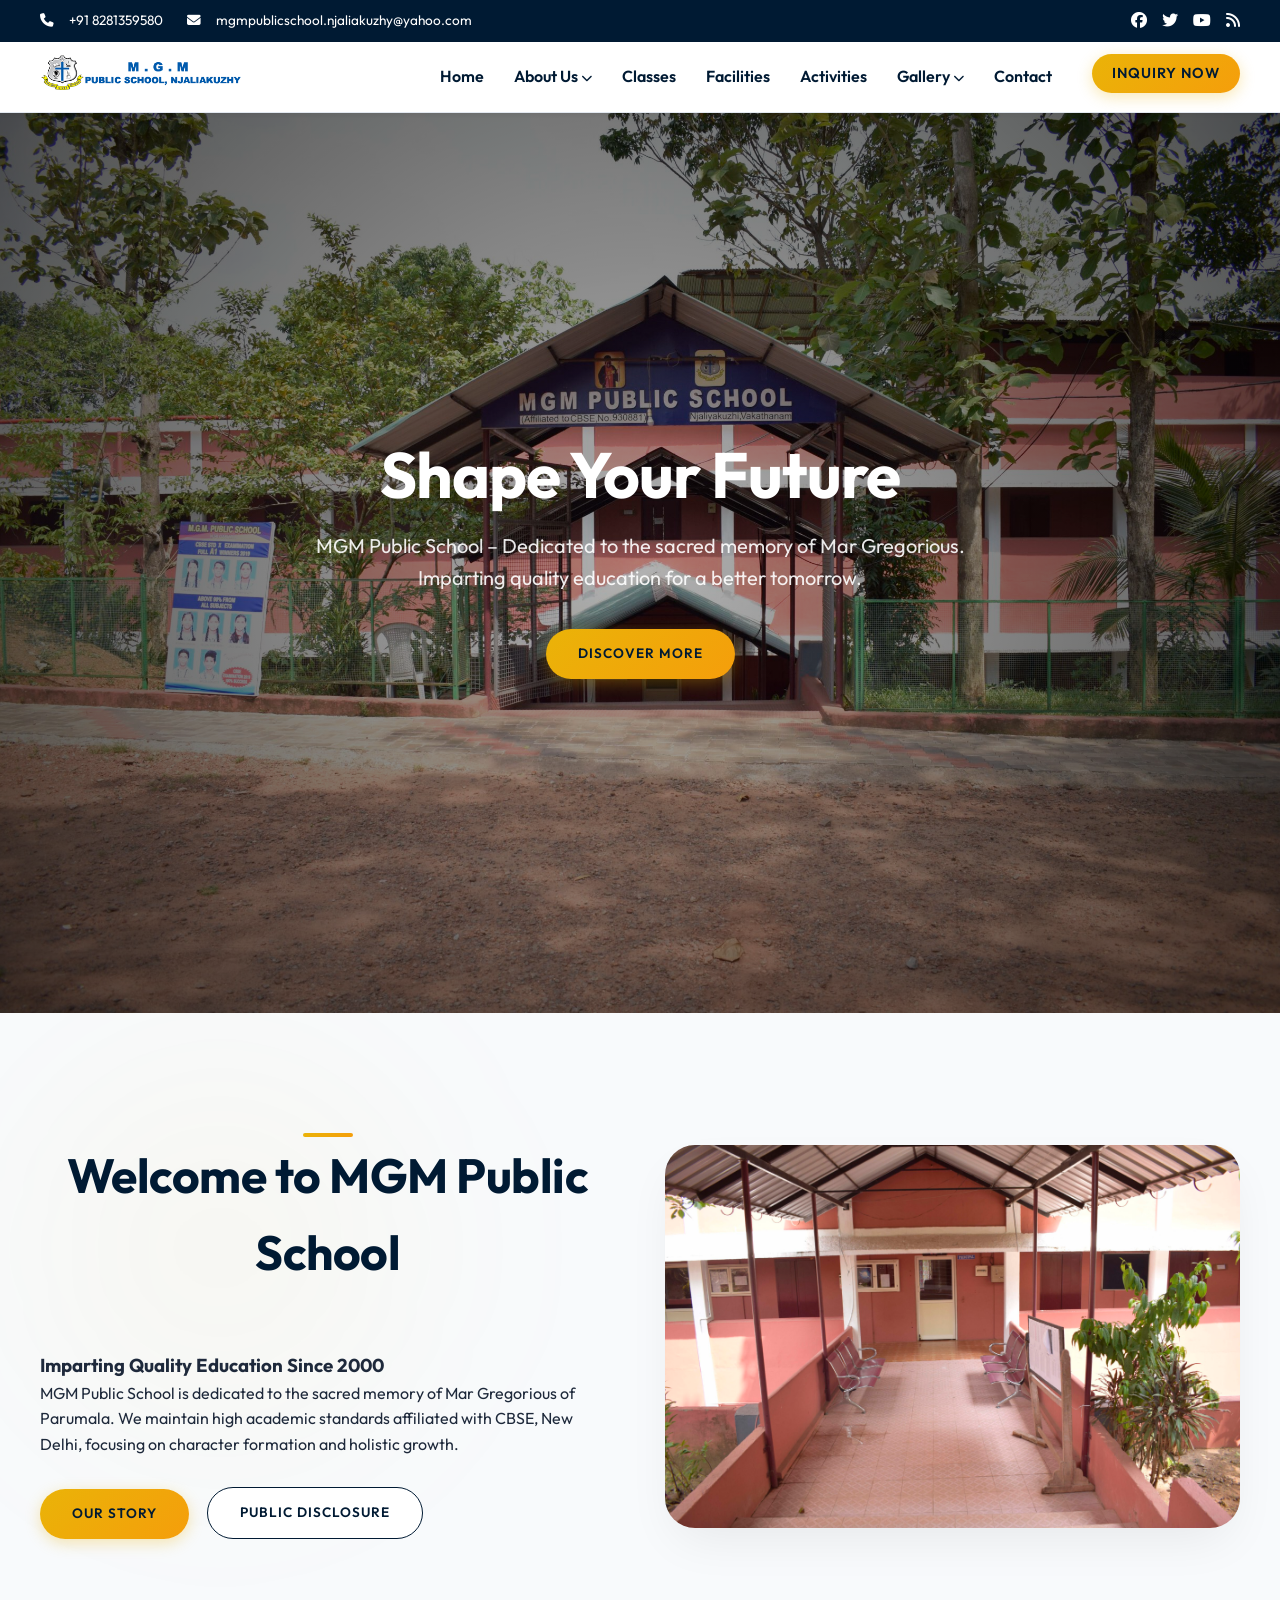
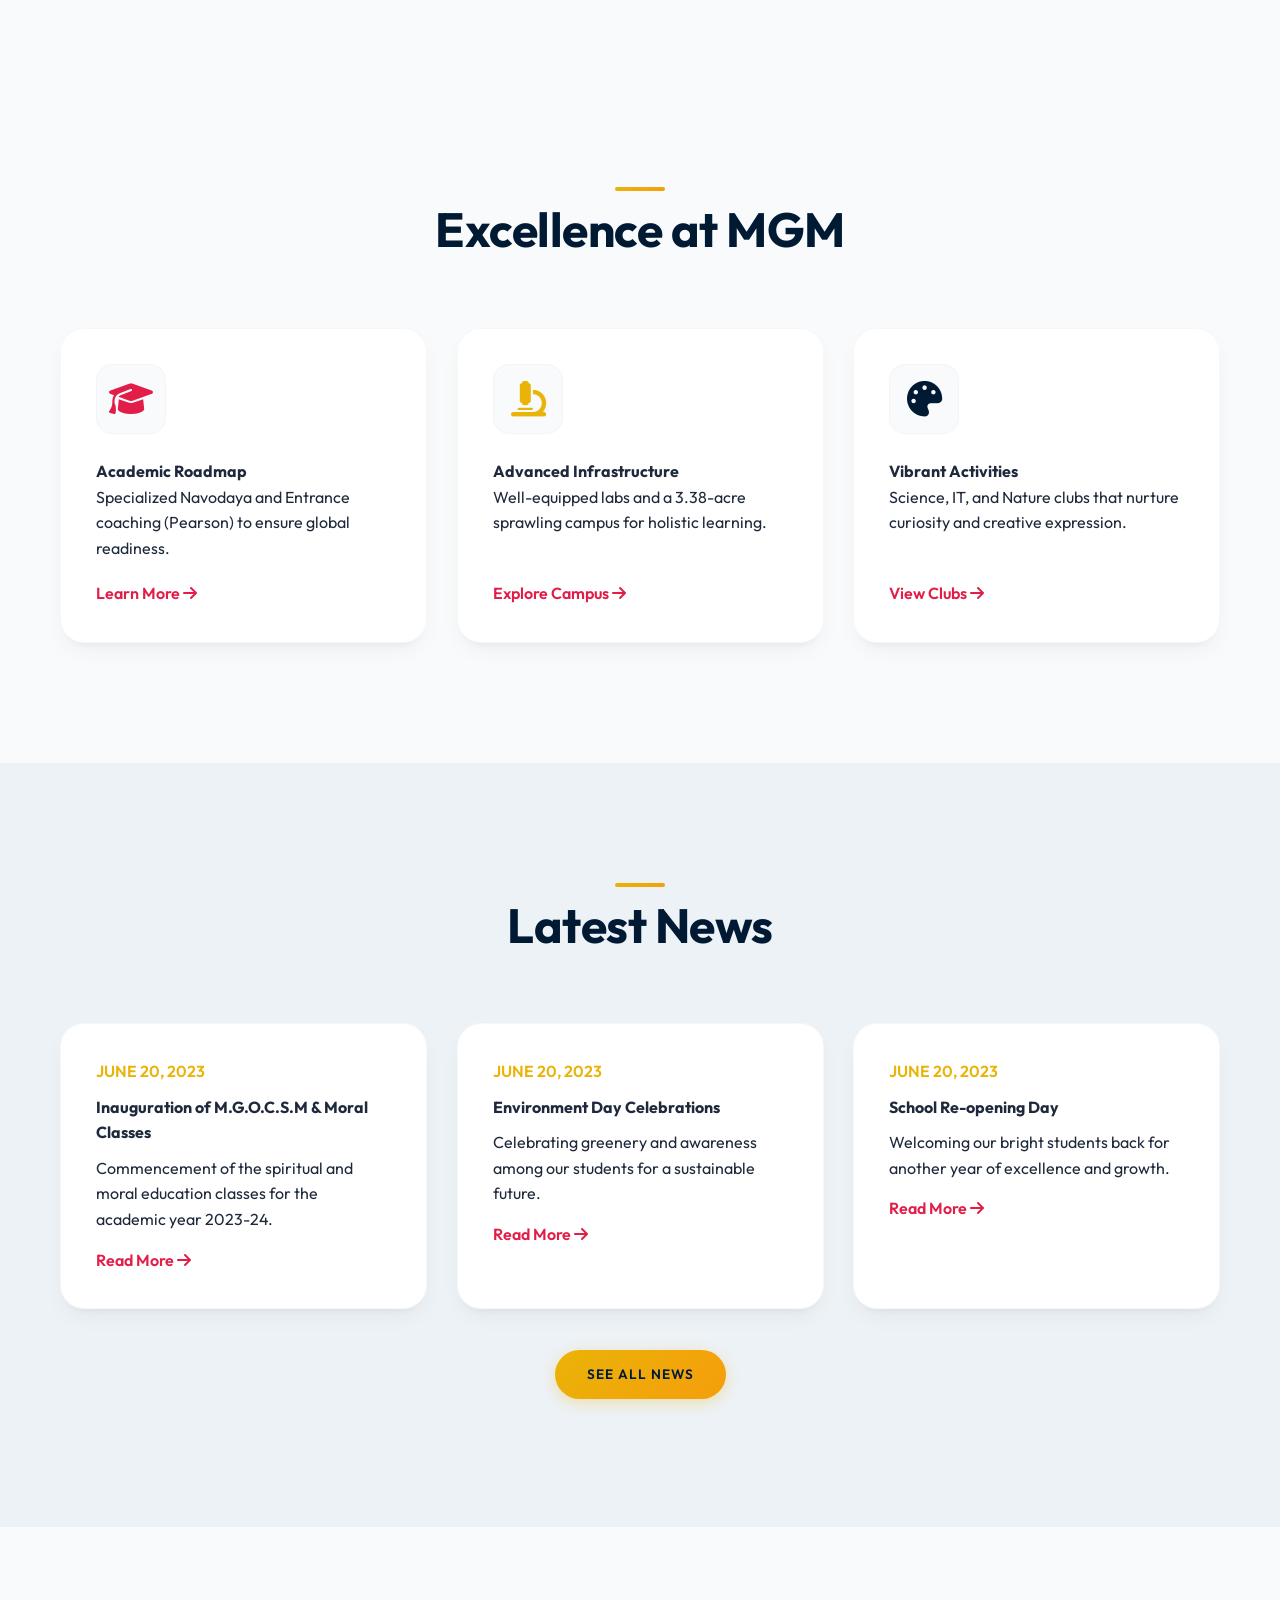
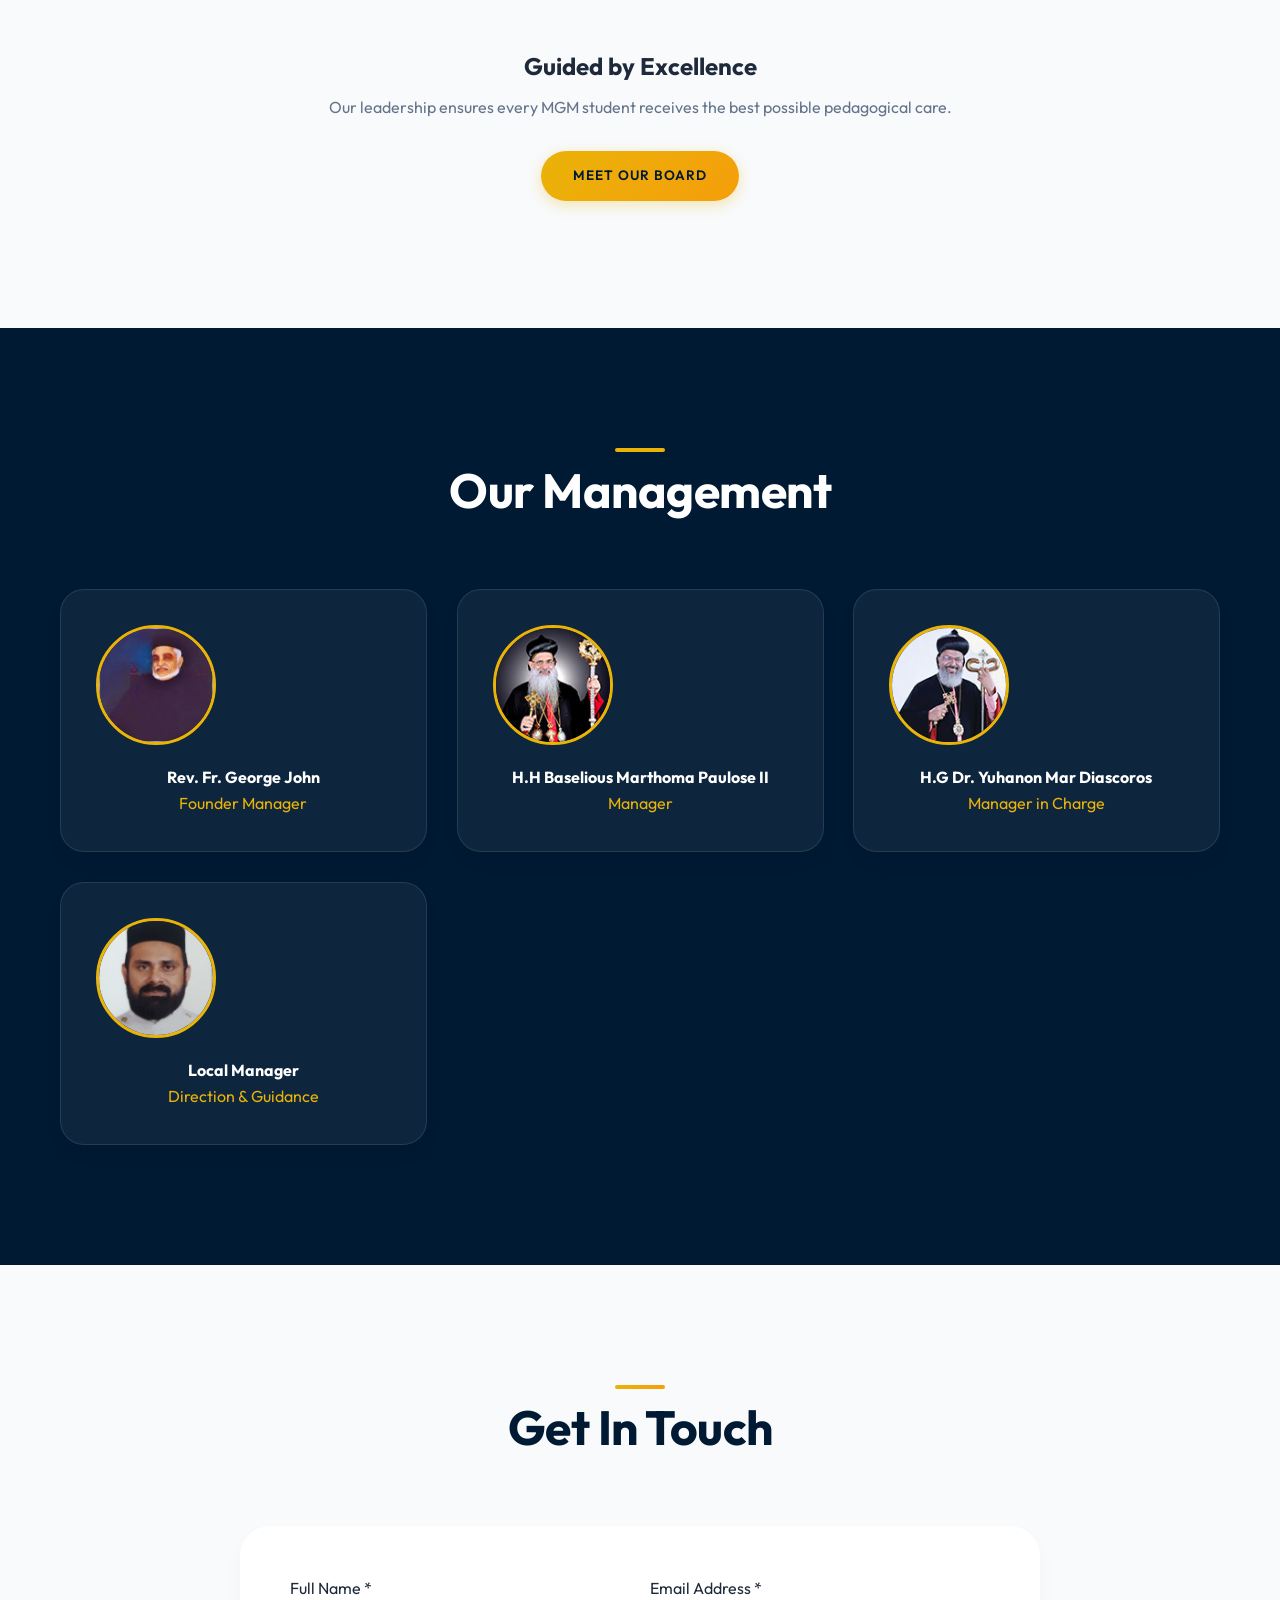
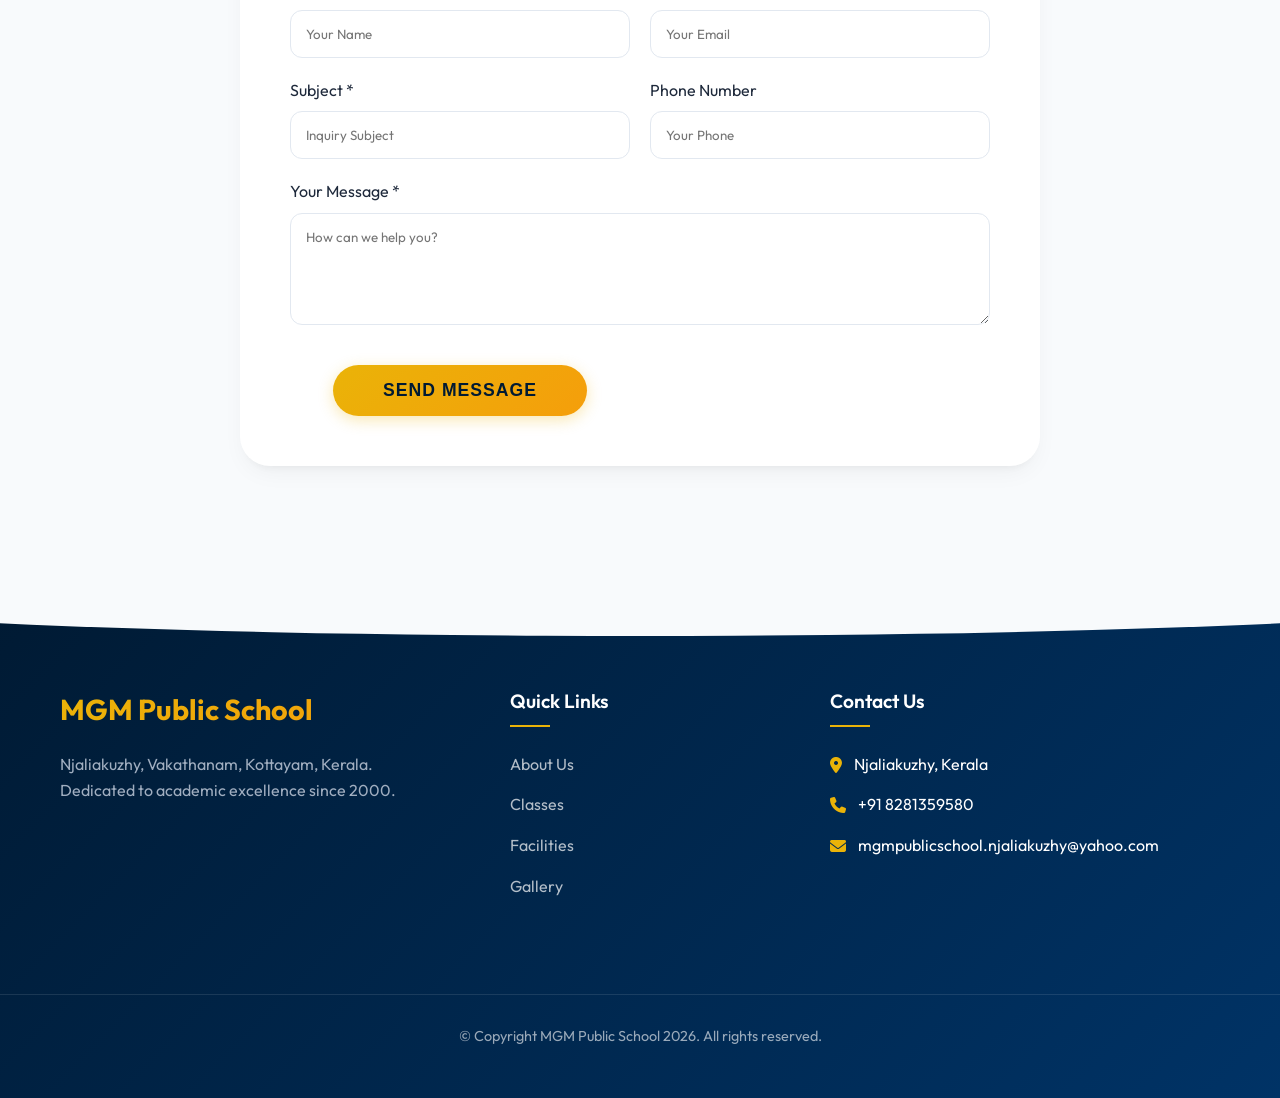
<file: index.html>
<!DOCTYPE html>
<html lang="en">

<head>
    <meta charset="UTF-8">
    <meta name="viewport" content="width=device-width, initial-scale=1.0">
    <title>MGM Public School | Excellence in Education</title>
    <link rel="stylesheet" href="./index.css">
    <link rel="stylesheet" href="https://cdnjs.cloudflare.com/ajax/libs/font-awesome/6.4.0/css/all.min.css">
</head>

<body id="top">

    <!-- Top Bar -->
    <div class="top-bar">
        <div class="container">
            <div class="contact-info">
                <i class="fas fa-phone"></i> +91 8281359580 &nbsp;&nbsp;
                <i class="fas fa-envelope"></i> <a href="https://mail.google.com/mail/?view=cm&fs=1&to=mgmpublicschool.njaliakuzhy@yahoo.com" target="_blank" style="color: inherit; text-decoration: none;">mgmpublicschool.njaliakuzhy@yahoo.com</a>
            </div>
            <div class="social-links">
                <a href="#"><i class="fab fa-facebook"></i></a>
                <a href="#"><i class="fab fa-twitter"></i></a>
                <a href="#"><i class="fab fa-youtube"></i></a>
                <a href="#"><i class="fas fa-rss"></i></a>
            </div>
        </div>
    </div>

    <!-- Header -->
    <header class="header">
        <div class="container nav-container">
            <div class="logo">
                <img src="images/MGM_LOGO.png"
                    alt="MGM Public School Logo">
            </div>
            <ul class="nav-links">
                <li><a href="index.html">Home</a></li>
                <li>
                    <a href="about.html">About Us <i class="fas fa-chevron-down" style="font-size: 0.7rem;"></i></a>
                    <ul class="dropdown">
                        <li><a href="about.html?tab=info-1">School Info I</a></li>
                        <li><a href="about.html?tab=info-2">School Info II</a></li>
                        <li><a href="about.html?tab=disclosure">Mandatory Public Disclosure</a></li>
                        <li><a href="about.html#management">Management</a></li>
                        <li><a href="about.html#principal">Principal's Message</a></li>
                        <li><a href="about.html#vision">Mission & Vision</a></li>
                    </ul>
                </li>
                <li><a href="classes.html">Classes</a></li>
                <li><a href="facilities.html">Facilities</a></li>
                <li><a href="#activities">Activities</a></li>
                <li>
                    <a href="gallery.html">Gallery <i class="fas fa-chevron-down" style="font-size: 0.7rem;"></i></a>
                    <ul class="dropdown">
                        <li><a href="gallery.html">Campus Photos</a></li>
                        <li><a href="gallery.html">Videos</a></li>
                    </ul>
                </li>
                <li><a href="contact.html">Contact</a></li>
            </ul>
            <div class="nav-actions">
                <a href="https://mail.google.com/mail/?view=cm&fs=1&to=mgmpublicschool.njaliakuzhy@yahoo.com" target="_blank" class="btn btn-primary">Inquiry Now</a>
            </div>
        </div>
    </header>

    <!-- Hero Section -->
    <section class="hero">
        <div class="hero-slide active"
            style="background-image: url('images/DSC0122-scaled.jpg');">
        </div>
        <div class="hero-slide"
            style="background-image: url('images/DSC0123-scaled.jpg');">
        </div>
        <div class="hero-slide"
            style="background-image: url('images/DSC0125-scaled.jpg');">
        </div>
        <div class="hero-overlay">
            <div class="hero-content">
                <h1>Shape Your Future</h1>
                <p>MGM Public School – Dedicated to the sacred memory of Mar Gregorious. Imparting quality education for
                    a better tomorrow.</p>
                <a href="#" class="btn btn-primary">Discover More</a>
            </div>
        </div>
    </section>

    <!-- Home Page Content: Summaries pointing to main pages -->
    <section class="section-padding container" style="position: relative;">
        <div class="premium-blob blob-1"></div>
        <div class="about-grid">
            <div class="reveal active">
                <div class="section-title">
                    <span></span>
                    <h2>Welcome to MGM Public School</h2>
                </div>
                <h3>Imparting Quality Education Since 2000</h3>
                <p>MGM Public School is dedicated to the sacred memory of Mar Gregorious of Parumala. We maintain high academic standards affiliated with CBSE, New Delhi, focusing on character formation and holistic growth.</p>
                <div style="margin-top: 30px;">
                    <a href="about.html" class="btn btn-primary">Our Story</a>
                    <a href="about.html?tab=disclosure" class="btn btn-secondary" style="margin-left: 15px;">Public Disclosure</a>
                </div>
            </div>
            <div class="reveal active" style="transition-delay: 0.2s;">
                <img src="images/DSC0123-scaled.jpg" alt="School Building" style="width: 100%; border-radius: 30px; box-shadow: var(--shadow-lg);">
            </div>
        </div>
    </section>

    <!-- Why Choose Us / Highlights Grid -->
    <section class="section-padding bg-pattern" style="background-color: #f8fafc; position: relative; overflow: hidden;">
        <div class="premium-blob blob-2"></div>
        <div class="container">
            <div class="section-title reveal">
                <span></span>
                <h2>Excellence at MGM</h2>
            </div>
            <div class="card-grid">
                <div class="card reveal">
                    <div class="card-body">
                        <div class="icon-box">
                            <i class="fas fa-graduation-cap" style="color: var(--accent);"></i>
                        </div>
                        <h4>Academic Roadmap</h4>
                        <p>Specialized Navodaya and Entrance coaching (Pearson) to ensure global readiness.</p>
                        <a href="classes.html" style="color: var(--accent); font-weight: 600; display: block; margin-top: auto; padding-top: 20px;">Learn More <i class="fas fa-arrow-right"></i></a>
                    </div>
                </div>
                <div class="card reveal" style="transition-delay: 0.1s;">
                    <div class="card-body">
                        <div class="icon-box">
                            <i class="fas fa-microscope" style="color: var(--secondary);"></i>
                        </div>
                        <h4>Advanced Infrastructure</h4>
                        <p>Well-equipped labs and a 3.38-acre sprawling campus for holistic learning.</p>
                        <a href="facilities.html" style="color: var(--accent); font-weight: 600; display: block; margin-top: auto; padding-top: 20px;">Explore Campus <i class="fas fa-arrow-right"></i></a>
                    </div>
                </div>
                <div class="card reveal" style="transition-delay: 0.2s;">
                    <div class="card-body">
                        <div class="icon-box">
                            <i class="fas fa-palette" style="color: var(--primary);"></i>
                        </div>
                        <h4>Vibrant Activities</h4>
                        <p>Science, IT, and Nature clubs that nurture curiosity and creative expression.</p>
                        <a href="activities.html" style="color: var(--accent); font-weight: 600; display: block; margin-top: auto; padding-top: 20px;">View Clubs <i class="fas fa-arrow-right"></i></a>
                    </div>
                </div>
            </div>
        </div>
    </section>

    <!-- News Section -->
    <section class="section-padding bg-main" style="background: #edf2f7;">
        <div class="container">
            <div class="section-title reveal">
                <span></span>
                <h2>Latest News</h2>
            </div>
            <div class="card-grid">
                <!-- News Card 1 -->
                <div class="card reveal">
                    <div class="card-body">
                        <p class="text-muted" style="color: var(--secondary); font-weight: 600;">JUNE 20, 2023</p>
                        <h4 style="margin: 10px 0;">Inauguration of M.G.O.C.S.M & Moral Classes</h4>
                        <p class="text-muted">Commencement of the spiritual and moral education classes for the academic
                            year 2023-24.</p>
                        <a href="#"
                            style="color: var(--accent); display: block; margin-top: 15px; font-weight: 600;">Read More
                            <i class="fas fa-arrow-right"></i></a>
                    </div>
                </div>
                <!-- News Card 2 -->
                <div class="card reveal" style="transition-delay: 0.1s;">
                    <div class="card-body">
                        <p class="text-muted" style="color: var(--secondary); font-weight: 600;">JUNE 20, 2023</p>
                        <h4 style="margin: 10px 0;">Environment Day Celebrations</h4>
                        <p class="text-muted">Celebrating greenery and awareness among our students for a sustainable
                            future.</p>
                        <a href="#"
                            style="color: var(--accent); display: block; margin-top: 15px; font-weight: 600;">Read More
                            <i class="fas fa-arrow-right"></i></a>
                    </div>
                </div>
                <!-- News Card 3 -->
                <div class="card reveal" style="transition-delay: 0.2s;">
                    <div class="card-body">
                        <p class="text-muted" style="color: var(--secondary); font-weight: 600;">JUNE 20, 2023</p>
                        <h4 style="margin: 10px 0;">School Re-opening Day</h4>
                        <p class="text-muted">Welcoming our bright students back for another year of excellence and
                            growth.</p>
                        <a href="#"
                            style="color: var(--accent); display: block; margin-top: 15px; font-weight: 600;">Read More
                            <i class="fas fa-arrow-right"></i></a>
                    </div>
                </div>
            </div>
            <div style="text-align: center; margin-top: 40px;">
                <a href="#" class="btn btn-primary">See All News</a>
            </div>
        </div>
    </section>

    <!-- Management Quick Entry -->
    <section class="section-padding container">
        <div style="text-align: center;">
            <h2>Guided by Excellence</h2>
            <p style="color: var(--text-muted); margin-top: 10px;">Our leadership ensures every MGM student receives the best possible pedagogical care.</p>
            <a href="about.html#management" class="btn btn-primary" style="margin-top: 30px;">Meet Our Board</a>
        </div>
    </section>
    <section id="management" class="section-padding bg-main" style="background: var(--primary);">
        <div class="container">
            <div class="section-title reveal">
                <span style="background: var(--secondary);"></span>
                <h2 style="color: white;">Our Management</h2>
            </div>
            <div class="card-grid">
                <div class="card reveal"
                    style="background: rgba(255,255,255,0.05); color: white; border: 1px solid rgba(255,255,255,0.1);">
                    <div class="card-body" style="text-align: center;">
                        <img src="images/founder-e1559135184491.jpg"
                            alt="Founder"
                            style="width: 120px; height: 120px; border-radius: 50%; border: 3px solid var(--secondary); margin-bottom: 20px;">
                        <h4>Rev. Fr. George John</h4>
                        <p style="color: var(--secondary);">Founder Manager</p>
                    </div>
                </div>
                <div class="card reveal"
                    style="background: rgba(255,255,255,0.05); color: white; border: 1px solid rgba(255,255,255,0.1); transition-delay: 0.1s;">
                    <div class="card-body" style="text-align: center;">
                        <img src="images/school_manager.jpg"
                            alt="Manager"
                            style="width: 120px; height: 120px; border-radius: 50%; border: 3px solid var(--secondary); margin-bottom: 20px;">
                        <h4>H.H Baselious Marthoma Paulose II</h4>
                        <p style="color: var(--secondary);">Manager</p>
                    </div>
                </div>
                <div class="card reveal"
                    style="background: rgba(255,255,255,0.05); color: white; border: 1px solid rgba(255,255,255,0.1); transition-delay: 0.2s;">
                    <div class="card-body" style="text-align: center;">
                        <img src="images/managerincharge.jpg"
                            alt="Manager in Charge"
                            style="width: 120px; height: 120px; border-radius: 50%; border: 3px solid var(--secondary); margin-bottom: 20px;">
                        <h4>H.G Dr. Yuhanon Mar Diascoros</h4>
                        <p style="color: var(--secondary);">Manager in Charge</p>
                    </div>
                </div>
                <div class="card reveal"
                    style="background: rgba(255,255,255,0.05); color: white; border: 1px solid rgba(255,255,255,0.1); transition-delay: 0.3s;">
                    <div class="card-body" style="text-align: center;">
                        <img src="images/fr-thomas.jpg"
                            alt="Local Manager"
                            style="width: 120px; height: 120px; border-radius: 50%; border: 3px solid var(--secondary); margin-bottom: 20px;">
                        <h4>Local Manager</h4>
                        <p style="color: var(--secondary);">Direction & Guidance</p>
                    </div>
                </div>
            </div>
        </div>
    </section>

    <!-- Inquiry Section -->
    <section id="contact" class="section-padding container">
        <div class="section-title reveal">
            <span></span>
            <h2>Get In Touch</h2>
        </div>
        <div class="contact-container reveal">
            <form class="form-grid">
                <div class="form-group">
                    <label>Full Name *</label>
                    <input type="text" placeholder="Your Name" required>
                </div>
                <div class="form-group">
                    <label>Email Address *</label>
                    <input type="email" placeholder="Your Email" required>
                </div>
                <div class="form-group">
                    <label>Subject *</label>
                    <input type="text" placeholder="Inquiry Subject" required>
                </div>
                <div class="form-group">
                    <label>Phone Number</label>
                    <input type="tel" placeholder="Your Phone">
                </div>
                <div class="form-group full-width">
                    <label>Your Message *</label>
                    <textarea rows="5" placeholder="How can we help you?" required></textarea>
                </div>
                <div class="full-width" style="text-align: center; margin-top: 20px;">
                    <button type="submit" class="btn btn-primary"
                        style="padding: 15px 50px; font-size: 1.1rem; border: none;">Send Message</button>
                </div>
            </form>
        </div>
    </section>

    <!-- Footer -->
    <footer class="footer">
        <div class="container footer-grid">
            <div>
                <h3>MGM Public School</h3>
                <p style="margin-top: 20px; color: #a0aec0;">Njaliakuzhy, Vakathanam, Kottayam, Kerala. Dedicated to academic excellence since 2000.</p>
            </div>
            <div>
                <h4>Quick Links</h4>
                <ul style="margin-top: 20px;">
                    <li><a href="about.html">About Us</a></li>
                    <li><a href="classes.html">Classes</a></li>
                    <li><a href="facilities.html">Facilities</a></li>
                    <li><a href="gallery.html">Gallery</a></li>
                </ul>
            </div>
            <div>
                <h4>Contact Us</h4>
                <ul style="margin-top: 20px;">
                    <li><i class="fas fa-map-marker-alt"></i> Njaliakuzhy, Kerala</li>
                    <li><i class="fas fa-phone"></i> +91 8281359580</li>
                    <li><i class="fas fa-envelope"></i> <a href="https://mail.google.com/mail/?view=cm&fs=1&to=mgmpublicschool.njaliakuzhy@yahoo.com" target="_blank" style="color: inherit; text-decoration: none;">mgmpublicschool.njaliakuzhy@yahoo.com</a></li>
                </ul>
            </div>
        </div>
        <div class="footer-bottom">
            <p>© Copyright MGM Public School 2026. All rights reserved.</p>
        </div>
    </footer>

    <!-- Back to Top Button -->
    <a href="#top" class="back-to-top" id="backToTop">
        <i class="fas fa-chevron-up"></i>
    </a>

    <script>
        // Back to Top Button Logic
        const backToTopBtn = document.getElementById('backToTop');
        window.addEventListener('scroll', () => {
            if (window.pageYOffset > 300) {
                backToTopBtn.classList.add('active');
            } else {
                backToTopBtn.classList.remove('active');
            }
        });

        // Header Scroll Logic
        const header = document.querySelector('.header');
        window.addEventListener('scroll', () => {
            if (window.pageYOffset > 50) {
                header.classList.add('scrolled');
            } else {
                header.classList.remove('scrolled');
            }
        });

        // Hero Slider Logic
        let currentSlide = 0;
        const slides = document.querySelectorAll('.hero-slide');
        function nextSlide() {
            slides[currentSlide].classList.remove('active');
            currentSlide = (currentSlide + 1) % slides.length;
            slides[currentSlide].classList.add('active');
        }
        setInterval(nextSlide, 5000);

        // Tab Switching Logic
        function switchTab(tabId) {
            // Remove active class from all buttons and contents
            document.querySelectorAll('.tab-btn').forEach(btn => btn.classList.remove('active'));
            document.querySelectorAll('.tab-content').forEach(content => content.classList.remove('active'));

            // Add active class to selected tab and button
            const activeContent = document.getElementById(tabId);
            const tabContainer = document.querySelector('.info-tabs-container');

            if (activeContent) {
                activeContent.classList.add('active');
                if (tabContainer) tabContainer.classList.add('active'); // Ensure visible

                // Highlight correct button
                const buttons = document.querySelectorAll('.tab-btn');
                if (tabId === 'info-1') buttons[0].classList.add('active');
                if (tabId === 'info-2') buttons[1].classList.add('active');
                if (tabId === 'disclosure') buttons[2].classList.add('active');

                // Smooth scroll to the tabs if coming from a different section
                setTimeout(() => {
                    tabContainer.scrollIntoView({ behavior: 'smooth', block: 'center' });
                }, 100);
            }
        }

        // Scroll Reveal Logic
        function reveal() {
            const reveals = document.querySelectorAll(".reveal");
            for (let i = 0; i < reveals.length; i++) {
                const windowHeight = window.innerHeight;
                const elementTop = reveals[i].getBoundingClientRect().top;
                const elementVisible = 150;
                if (elementTop < windowHeight - elementVisible) {
                    reveals[i].classList.add("active");
                }
            }
        }

        window.addEventListener("scroll", reveal);
        window.onload = () => {
            reveal();
            // Check if CSS loaded
            const testDiv = document.createElement('div');
            testDiv.style.display = 'none';
            testDiv.className = 'container'; // Should have max-width: 1200px from index.css
            document.body.appendChild(testDiv);
            if (window.getComputedStyle(testDiv).maxWidth === 'none' || window.getComputedStyle(testDiv).maxWidth === '') {
                const warning = document.createElement('div');
                warning.style.cssText = 'position:fixed; top:0; left:0; width:100%; background:red; color:white; padding:15px; text-align:center; z-index:9999; font-weight:bold;';
                warning.innerHTML = '⚠️ STYLING NOT LOADED: Make sure "index.css" is in the same folder as this HTML file and that you have extracted ALL files from the zip.';
                document.body.prepend(warning);
            }
            document.body.removeChild(testDiv);
        };
    </script>
</body>

</html>
</file>
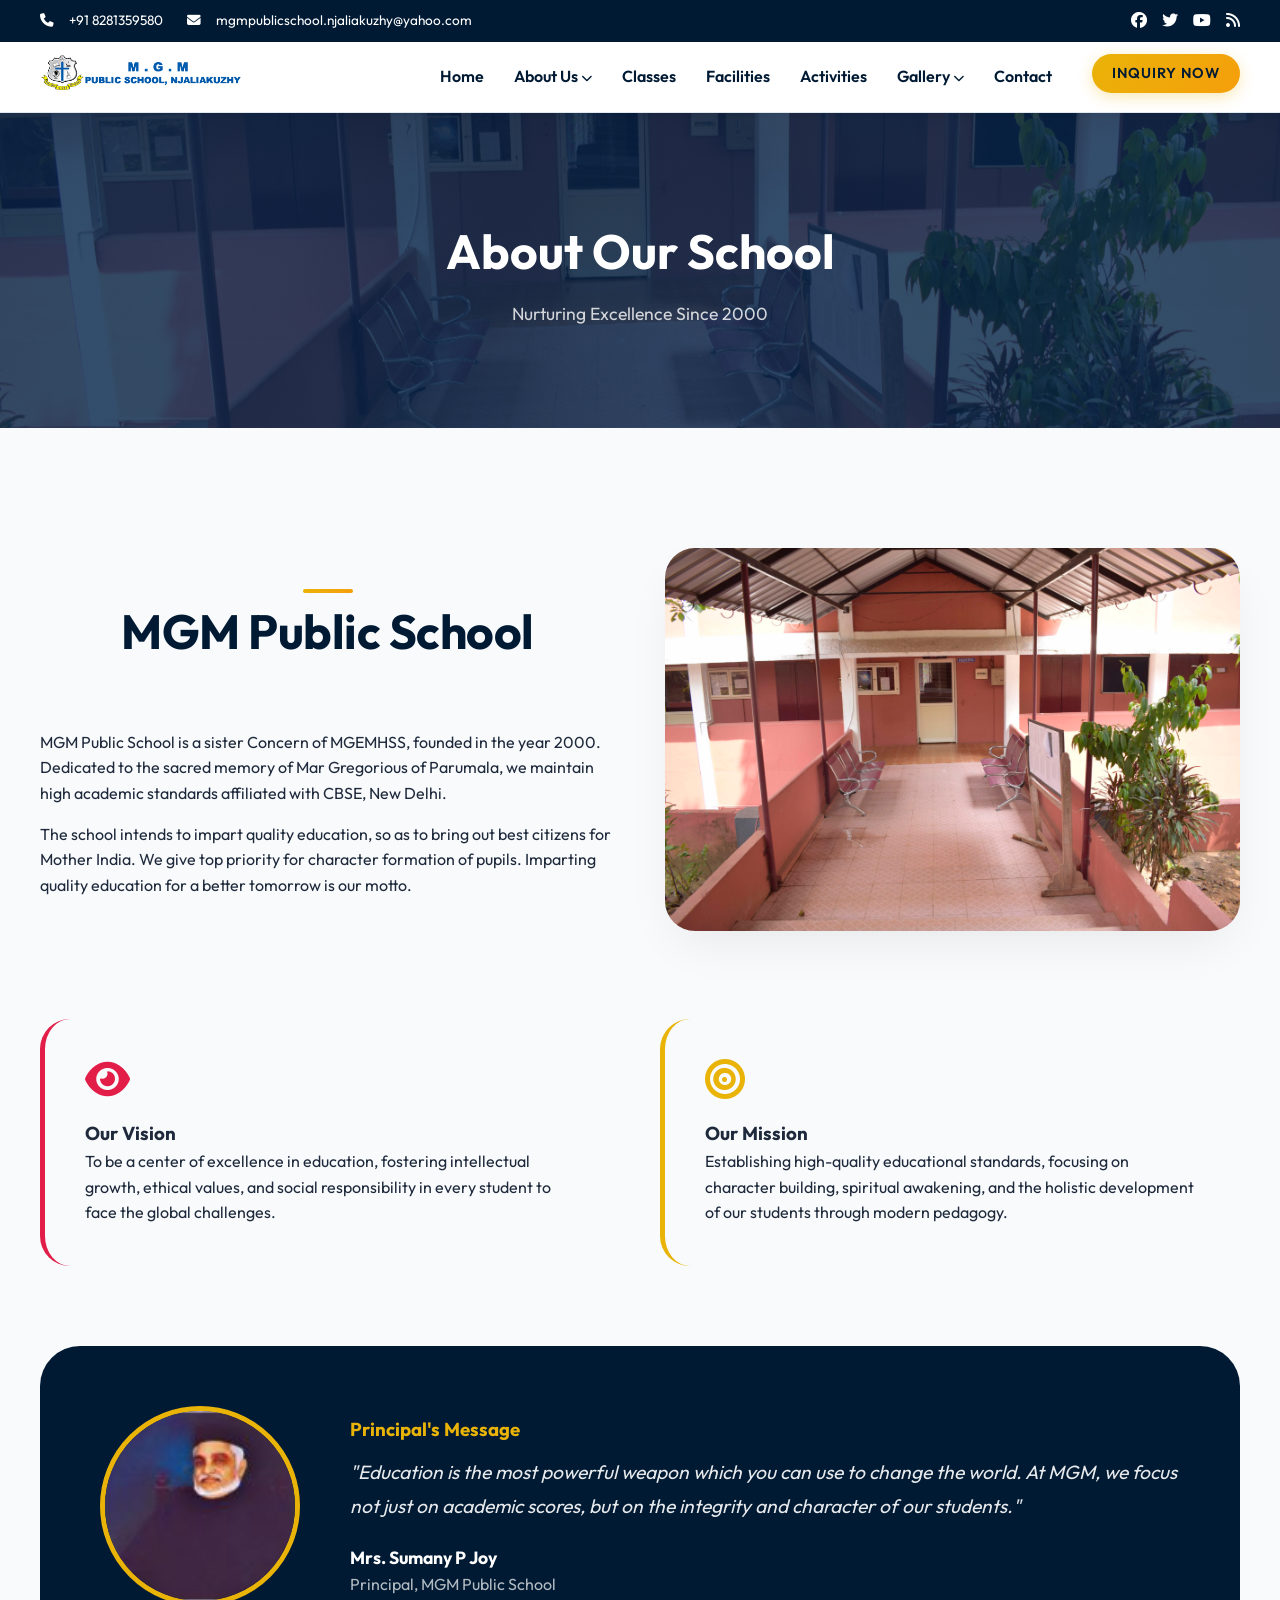
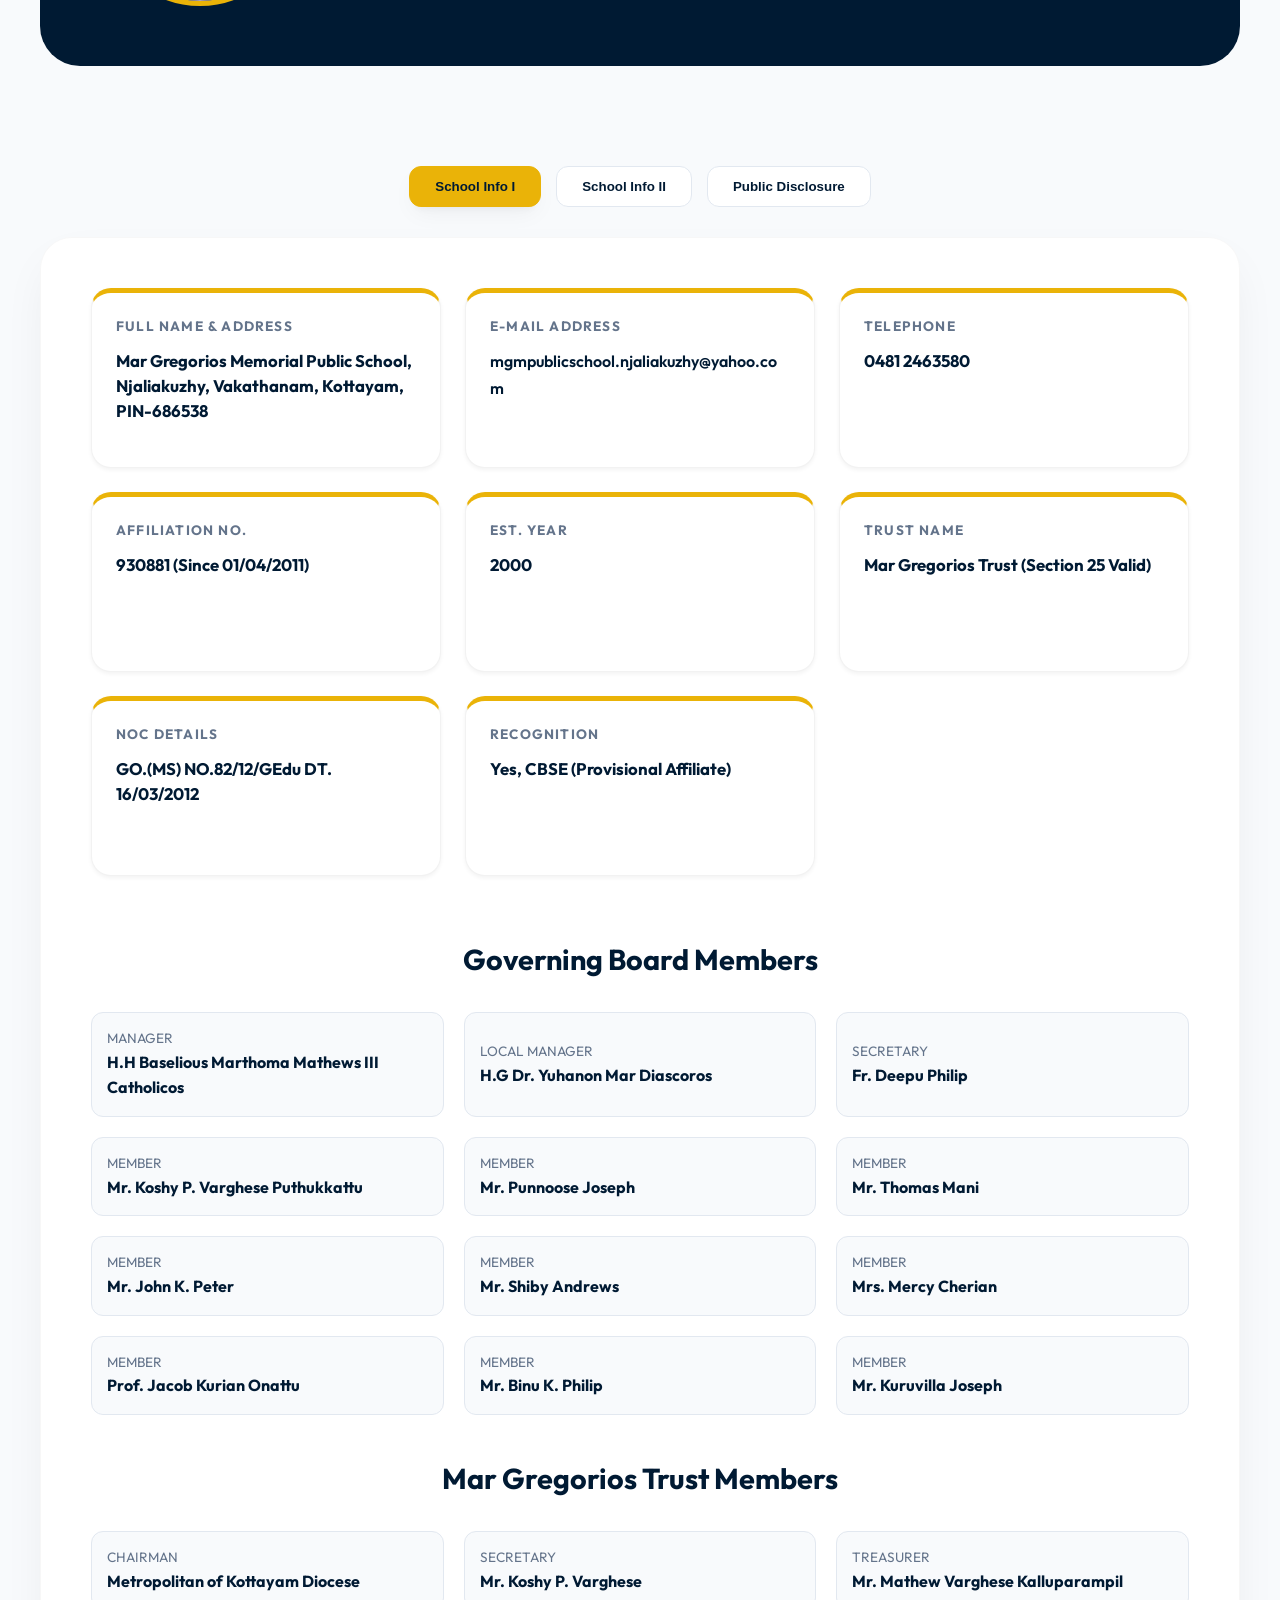
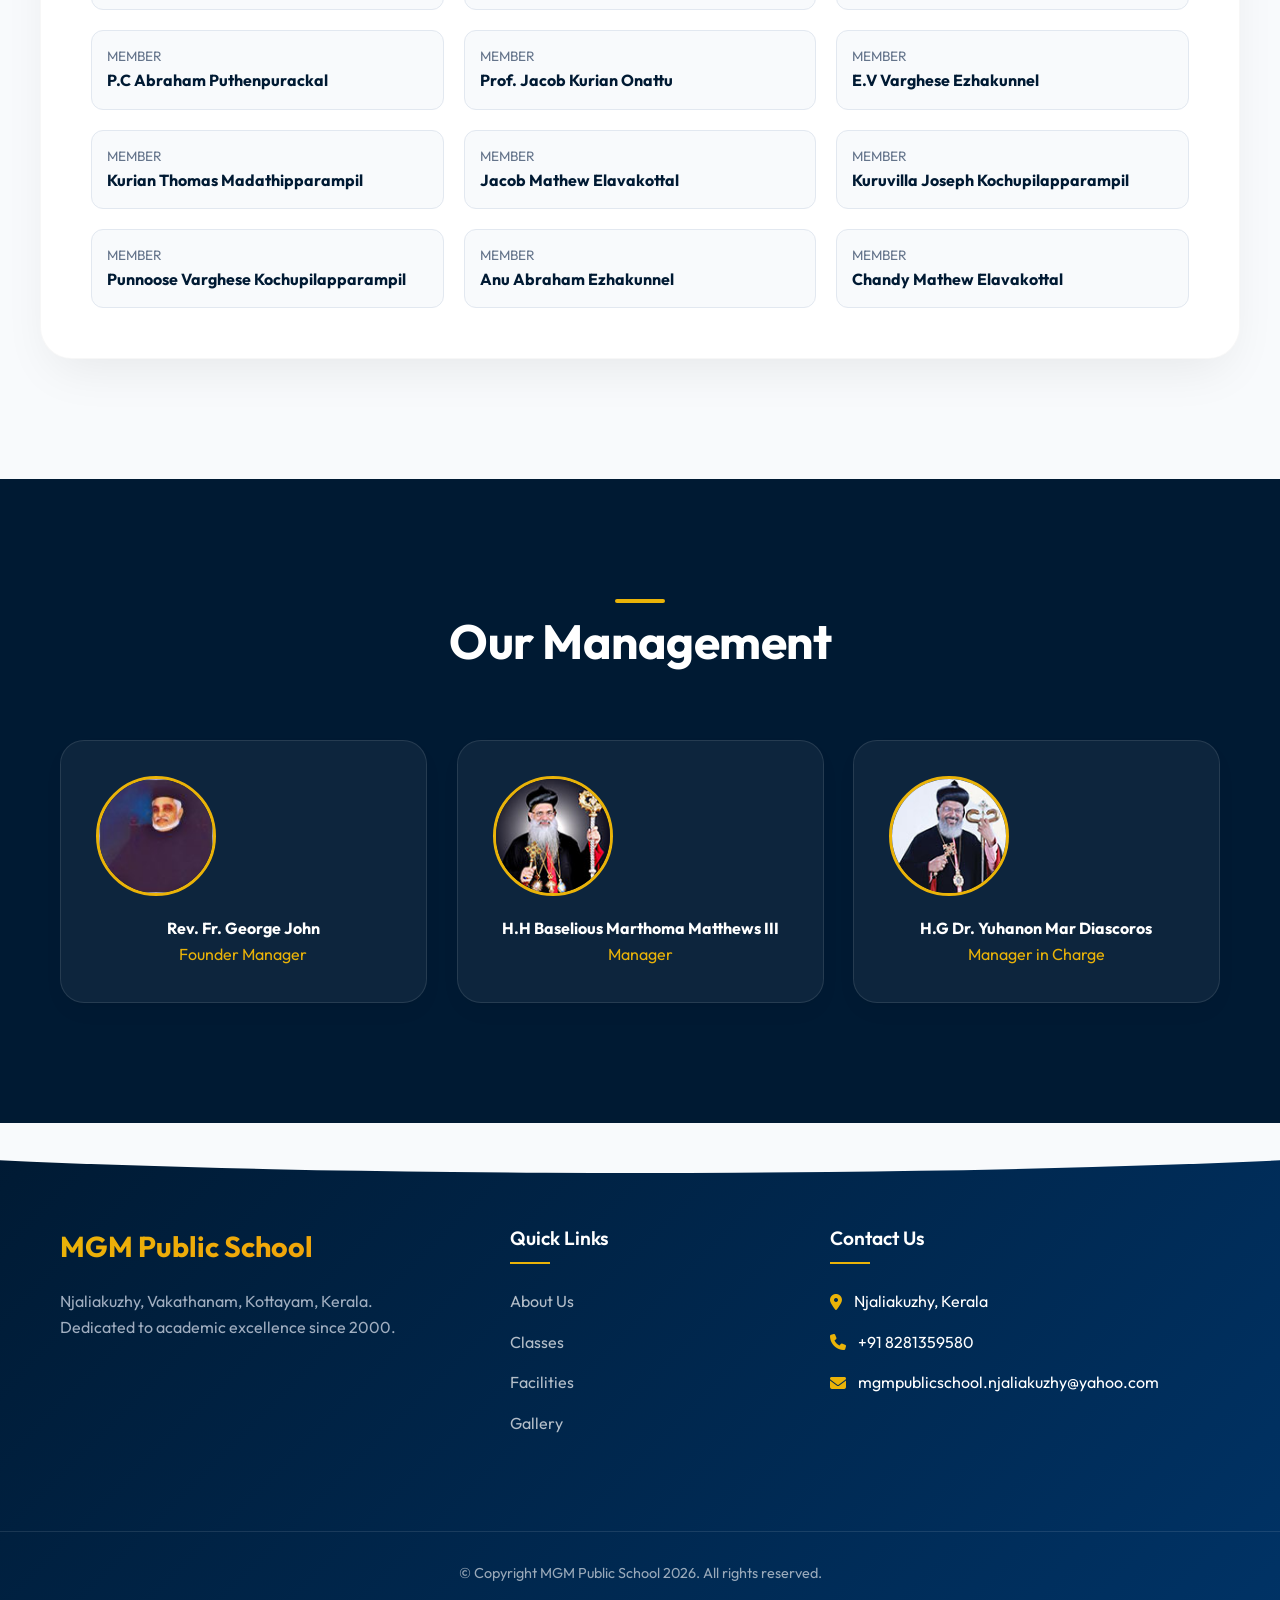
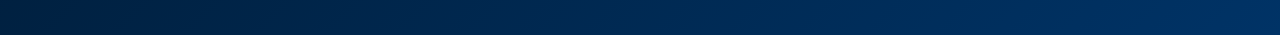
<file: about.html>
<!DOCTYPE html>
<html lang="en">

<head>
    <meta charset="UTF-8">
    <meta name="viewport" content="width=device-width, initial-scale=1.0">
    <title>About Us | MGM Public School</title>
    <link rel="stylesheet" href="./index.css">
    <link rel="stylesheet" href="https://cdnjs.cloudflare.com/ajax/libs/font-awesome/6.4.0/css/all.min.css">
</head>

<body id="top">

    <!-- Top Bar -->
    <div class="top-bar">
        <div class="container">
            <div class="contact-info">
                <i class="fas fa-phone"></i> +91 8281359580 &nbsp;&nbsp;
                <i class="fas fa-envelope"></i> <a href="https://mail.google.com/mail/?view=cm&fs=1&to=mgmpublicschool.njaliakuzhy@yahoo.com" target="_blank" style="color: inherit; text-decoration: none;">mgmpublicschool.njaliakuzhy@yahoo.com</a>
            </div>
            <div class="social-links">
                <a href="#"><i class="fab fa-facebook"></i></a>
                <a href="#"><i class="fab fa-twitter"></i></a>
                <a href="#"><i class="fab fa-youtube"></i></a>
                <a href="#"><i class="fas fa-rss"></i></a>
            </div>
        </div>
    </div>

    <!-- Header -->
    <header class="header">
        <div class="container nav-container">
            <div class="logo">
                <a href="index.html">
                    <img src="images/MGM_LOGO.png" alt="MGM Public School Logo">
                </a>
            </div>
            <ul class="nav-links">
                <li><a href="index.html">Home</a></li>
                <li class="active">
                    <a href="about.html">About Us <i class="fas fa-chevron-down" style="font-size: 0.7rem;"></i></a>
                    <ul class="dropdown">
                        <li><a href="about.html?tab=info-1">School Info I</a></li>
                        <li><a href="about.html?tab=info-2">School Info II</a></li>
                        <li><a href="about.html?tab=disclosure">Mandatory Public Disclosure</a></li>
                        <li><a href="#management">Management</a></li>
                        <li><a href="#principal">Principal's Message</a></li>
                        <li><a href="#vision">Mission & Vision</a></li>
                    </ul>
                </li>
                <li><a href="classes.html">Classes</a></li>
                <li><a href="facilities.html">Facilities</a></li>
                <li><a href="activities.html">Activities</a></li>
                <li>
                    <a href="gallery.html">Gallery <i class="fas fa-chevron-down" style="font-size: 0.7rem;"></i></a>
                    <ul class="dropdown">
                        <li><a href="gallery.html">Campus Photos</a></li>
                        <li><a href="gallery.html">Videos</a></li>
                    </ul>
                </li>
                <li><a href="contact.html">Contact</a></li>
            </ul>
            <div class="nav-actions">
                <a href="https://mail.google.com/mail/?view=cm&fs=1&to=mgmpublicschool.njaliakuzhy@yahoo.com" target="_blank" class="btn btn-primary">Inquiry Now</a>
            </div>
        </div>
    </header>

    <!-- Page Banner -->
    <div class="page-banner" style="background: linear-gradient(rgba(0,33,71,0.8), rgba(0,33,71,0.8)), url('images/DSC0123-scaled.jpg'); background-size: cover; background-position: center; padding: 100px 0; text-align: center; color: white;">
        <div class="container">
            <h1 style="font-size: 3rem; margin-bottom: 10px;">About Our School</h1>
            <p style="opacity: 0.8; font-size: 1.1rem;">Nurturing Excellence Since 2000</p>
        </div>
    </div>

    <!-- About Content -->
    <section class="section-padding container">
        <div class="about-grid">
            <div class="reveal active">
                <div class="section-title">
                    <span></span>
                    <h2>MGM Public School</h2>
                </div>
                <p>MGM Public School is a sister Concern of MGEMHSS, founded in the year 2000. Dedicated to the sacred memory of Mar Gregorious of Parumala, we maintain high academic standards affiliated with CBSE, New Delhi.</p>
                <p style="margin-top: 15px;">The school intends to impart quality education, so as to bring out best citizens for Mother India. We give top priority for character formation of pupils. Imparting quality education for a better tomorrow is our motto.</p>
            </div>
            <div class="reveal active" style="transition-delay: 0.2s;">
                <img src="images/DSC0123-scaled.jpg" alt="School Building" style="width: 100%; border-radius: 30px; box-shadow: var(--shadow-lg);">
            </div>
        </div>

        <!-- Vision & Mission -->
        <div id="vision" class="vision-mission-grid" style="display: grid; grid-template-columns: 1fr 1fr; gap: 40px; margin-top: 80px;">
            <div class="vision-card" style="background: #f8fafc; padding: 40px; border-radius: 30px; border-left: 5px solid var(--accent);">
                <i class="fas fa-eye" style="font-size: 2.5rem; color: var(--accent); margin-bottom: 20px;"></i>
                <h3>Our Vision</h3>
                <p>To be a center of excellence in education, fostering intellectual growth, ethical values, and social responsibility in every student to face the global challenges.</p>
            </div>
            <div class="mission-card" style="background: #f8fafc; padding: 40px; border-radius: 30px; border-left: 5px solid var(--secondary);">
                <i class="fas fa-bullseye" style="font-size: 2.5rem; color: var(--secondary); margin-bottom: 20px;"></i>
                <h3>Our Mission</h3>
                <p>Establishing high-quality educational standards, focusing on character building, spiritual awakening, and the holistic development of our students through modern pedagogy.</p>
            </div>
        </div>

        <!-- Principal's Message -->
        <div id="principal" class="principal-message reveal active" style="margin-top: 80px; background: var(--primary); color: white; padding: 60px; border-radius: 40px; display: flex; align-items: center; gap: 50px;">
            <img src="images/founder-e1559135184491.jpg" alt="Principal" style="width: 200px; height: 200px; border-radius: 50%; border: 5px solid var(--secondary); object-fit: cover;">
            <div>
                <h3 style="color: var(--secondary); margin-bottom: 10px;">Principal's Message</h3>
                <p style="font-style: italic; font-size: 1.2rem; line-height: 1.8; opacity: 0.9;">"Education is the most powerful weapon which you can use to change the world. At MGM, we focus not just on academic scores, but on the integrity and character of our students."</p>
                <h5 style="margin-top: 20px; font-size: 1.1rem;">Mrs. Sumany P Joy</h5>
                <p style="opacity: 0.7;">Principal, MGM Public School</p>
            </div>
        </div>

        <!-- School Info Tabs -->
        <div id="school-info" class="info-tabs-container reveal active" style="margin-top: 100px;">
            <div class="tabs-nav">
                <button class="tab-btn active" onclick="switchTab('info-1')">School Info I</button>
                <button class="tab-btn" onclick="switchTab('info-2')">School Info II</button>
                <button class="tab-btn" onclick="switchTab('disclosure')">Public Disclosure</button>
            </div>

            <!-- Tab Content (Migrated from index.html) -->
            <div id="info-1" class="tab-content active">
                <div class="info-1-grid">
                    <div class="school-details-cards">
                        <div class="detail-card"><h6>Full Name & Address</h6><p>Mar Gregorios Memorial Public School, Njaliakuzhy, Vakathanam, Kottayam, PIN-686538</p></div>
                        <div class="detail-card"><h6>E-Mail Address</h6><p><a href="https://mail.google.com/mail/?view=cm&fs=1&to=mgmpublicschool.njaliakuzhy@yahoo.com" target="_blank" style="color: inherit; text-decoration: none;">mgmpublicschool.njaliakuzhy@yahoo.com</a></p></div>
                        <div class="detail-card"><h6>Telephone</h6><p>0481 2463580</p></div>
                        <div class="detail-card"><h6>Affiliation No.</h6><p>930881 (Since 01/04/2011)</p></div>
                        <div class="detail-card"><h6>Est. Year</h6><p>2000</p></div>
                        <div class="detail-card"><h6>Trust Name</h6><p>Mar Gregorios Trust (Section 25 Valid)</p></div>
                        <div class="detail-card"><h6>NOC Details</h6><p>GO.(MS) NO.82/12/GEdu DT. 16/03/2012</p></div>
                        <div class="detail-card"><h6>Recognition</h6><p>Yes, CBSE (Provisional Affiliate)</p></div>
                    </div>
                </div>
                <div class="members-section">
                    <h3>Governing Board Members</h3>
                    <div class="members-grid">
                        <div class="member-card"><div class="member-info"><p>Manager</p><h5>H.H Baselious Marthoma Mathews III Catholicos</h5></div></div>
                        <div class="member-card"><div class="member-info"><p>Local Manager</p><h5>H.G Dr. Yuhanon Mar Diascoros</h5></div></div>
                        <div class="member-card"><div class="member-info"><p>Secretary</p><h5>Fr. Deepu Philip</h5></div></div>
                        <div class="member-card"><div class="member-info"><p>Member</p><h5>Mr. Koshy P. Varghese Puthukkattu</h5></div></div>
                        <div class="member-card"><div class="member-info"><p>Member</p><h5>Mr. Punnoose Joseph</h5></div></div>
                        <div class="member-card"><div class="member-info"><p>Member</p><h5>Mr. Thomas Mani</h5></div></div>
                        <div class="member-card"><div class="member-info"><p>Member</p><h5>Mr. John K. Peter</h5></div></div>
                        <div class="member-card"><div class="member-info"><p>Member</p><h5>Mr. Shiby Andrews</h5></div></div>
                        <div class="member-card"><div class="member-info"><p>Member</p><h5>Mrs. Mercy Cherian</h5></div></div>
                        <div class="member-card"><div class="member-info"><p>Member</p><h5>Prof. Jacob Kurian Onattu</h5></div></div>
                        <div class="member-card"><div class="member-info"><p>Member</p><h5>Mr. Binu K. Philip</h5></div></div>
                        <div class="member-card"><div class="member-info"><p>Member</p><h5>Mr. Kuruvilla Joseph</h5></div></div>
                    </div>
                </div>

                <div class="members-section" style="margin-top: 40px;">
                    <h3>Mar Gregorios Trust Members</h3>
                    <div class="members-grid">
                        <div class="member-card"><div class="member-info"><p>Chairman</p><h5>Metropolitan of Kottayam Diocese</h5></div></div>
                        <div class="member-card"><div class="member-info"><p>Secretary</p><h5>Mr. Koshy P. Varghese</h5></div></div>
                        <div class="member-card"><div class="member-info"><p>Treasurer</p><h5>Mr. Mathew Varghese Kalluparampil</h5></div></div>
                        <div class="member-card"><div class="member-info"><p>Member</p><h5>P.C Abraham Puthenpurackal</h5></div></div>
                        <div class="member-card"><div class="member-info"><p>Member</p><h5>Prof. Jacob Kurian Onattu</h5></div></div>
                        <div class="member-card"><div class="member-info"><p>Member</p><h5>E.V Varghese Ezhakunnel</h5></div></div>
                        <div class="member-card"><div class="member-info"><p>Member</p><h5>Kurian Thomas Madathipparampil</h5></div></div>
                        <div class="member-card"><div class="member-info"><p>Member</p><h5>Jacob Mathew Elavakottal</h5></div></div>
                        <div class="member-card"><div class="member-info"><p>Member</p><h5>Kuruvilla Joseph Kochupilapparampil</h5></div></div>
                        <div class="member-card"><div class="member-info"><p>Member</p><h5>Punnoose Varghese Kochupilapparampil</h5></div></div>
                        <div class="member-card"><div class="member-info"><p>Member</p><h5>Anu Abraham Ezhakunnel</h5></div></div>
                        <div class="member-card"><div class="member-info"><p>Member</p><h5>Chandy Mathew Elavakottal</h5></div></div>
                    </div>
                </div>
            </div>

            <div id="info-2" class="tab-content">
                <div class="info-1-grid">
                    <div class="school-details-cards">
                        <div class="detail-card"><h6>Total Area</h6><p>3.381 Acre (13682.4 sq.m)</p></div>
                        <div class="detail-card"><h6>Built-up Area</h6><p>1394 sq. meter</p></div>
                        <div class="detail-card"><h6>Playground Area</h6><p>3093.2 sq. meter</p></div>
                        <div class="detail-card"><h6>Rooms Count</h6><p>20 Large Classrooms</p></div>
                        <div class="detail-card"><h6>Laboratories</h6><p>Physics, Chemistry, Biology, CS, & Maths</p></div>
                        <div class="detail-card"><h6>Transport</h6><p>6 Dedicated School Buses</p></div>
                    </div>
                </div>
                <h4 style="margin-top: 40px;">Staff Directory (Teaching & Non-Teaching)</h4>
                <div class="staff-table-wrapper">
                    <table class="staff-table">
                        <thead><tr><th>Sl. No</th><th>Name</th><th>Designation</th><th>Qualifications</th></tr></thead>
                        <tbody>
                            <tr><td>1</td><td>Mrs. Bincy Jijimon</td><td>Principal</td><td>M.A, B.Ed</td></tr>
                            <tr><td>2</td><td>Mrs. Annu Abraham</td><td>PGT</td><td>M.Sc, B.Ed</td></tr>
                            <tr><td>3</td><td>Mrs. Susamma Elias</td><td>TGT</td><td>B.A, B.Ed</td></tr>
                            <tr><td>4</td><td>Mrs. Susan Baby</td><td>PGT</td><td>M.Sc, B.Ed</td></tr>
                            <tr><td>5</td><td>Mrs. Manju Suvarnini</td><td>TGT</td><td>B.A, B.Ed</td></tr>
                            <tr><td>6</td><td>Mrs. Bindhu Raj K</td><td>TGT</td><td>B.Sc, B.Ed</td></tr>
                            <tr><td>7</td><td>Mrs. Deepa K. Das</td><td>TGT</td><td>B.A, B.Ed</td></tr>
                            <tr><td>8</td><td>Mrs. Jisha Mary Korah</td><td>TGT</td><td>B.Sc, B.Ed, P.G.D.C.A</td></tr>
                            <tr><td>9</td><td>Mrs. Jinimol Joseph</td><td>PGT</td><td>M.A, B.Ed</td></tr>
                            <tr><td>10</td><td>Mrs. Sawmiya K.B</td><td>PGT</td><td>M.A, B.Ed</td></tr>
                            <tr><td>11</td><td>Mrs. Beena S</td><td>TGT</td><td>M.A, B.Ed</td></tr>
                            <tr><td>12</td><td>Mr. Saju K.S</td><td>Physical Education</td><td>B.A, B.P.Ed</td></tr>
                            <tr><td>13</td><td>Mrs. Jisha Joseph</td><td>TGT</td><td>B.Sc, B.Ed</td></tr>
                            <tr><td>14</td><td>Mrs. Sruthy Mohanan</td><td>TGT</td><td>B.A, B.Ed</td></tr>
                            <tr><td>15</td><td>Mrs. Accamma Kuriakose</td><td>TGT</td><td>B.A, B.Ed</td></tr>
                            <tr><td>16</td><td>Mrs. Annie Cherian</td><td>PRT</td><td>B.A</td></tr>
                            <tr><td>17</td><td>Mrs. Shiny Susan Benoy</td><td>TGT</td><td>B.Sc, B.Ed</td></tr>
                            <tr><td>18</td><td>Mrs. Pratibha Job</td><td>TGT</td><td>M.A, B.Ed</td></tr>
                            <tr><td>19</td><td>Mrs. Sandhya K.S</td><td>PGT</td><td>M.Sc, M.Ed</td></tr>
                            <tr><td>20</td><td>Mrs. Renuka Rajan</td><td>PGT</td><td>M.A, B.Ed</td></tr>
                            <tr><td>21</td><td>Mrs. Jisha Joseph</td><td>PGT</td><td>M.A, B.Ed</td></tr>
                            <tr style="background-color: #f1f5f9;"><td colspan="4"><strong>Non-Teaching Staff</strong></td></tr>
                            <tr><td>1</td><td>Anish Mohan</td><td>Librarian</td><td>B.Lib</td></tr>
                            <tr><td>2</td><td>Prinu Susan Peter</td><td>Clerk</td><td>B.Com</td></tr>
                            <tr><td>3</td><td>Ribu Abraham</td><td>Office Assistant</td><td>S.S.L.C</td></tr>
                            <tr><td>4</td><td>Sajini Vijayakumar</td><td>Ayah</td><td>S.S.L.C</td></tr>
                            <tr><td>5</td><td>Usha K.S</td><td>Ayah</td><td>S.S.L.C</td></tr>
                            <tr><td>6</td><td>Swapana P.R</td><td>Ayah</td><td>S.S.L.C</td></tr>
                            <tr><td>7</td><td>V.J Thomaskutty</td><td>Driver</td><td>S.S.L.C</td></tr>
                            <tr><td>8</td><td>Sajimon Kuriakose</td><td>Driver</td><td>S.S.L.C</td></tr>
                        </tbody>
                    </table>
                </div>
            </div>

            <div id="disclosure" class="tab-content">
                <div class="section-title" style="text-align: left; margin-bottom: 30px;">
                    <h2>Mandatory Public Disclosure</h2>
                    <p style="color: var(--text-muted);">As per CBSE requirements, all official certification and school information are listed below.</p>
                </div>

                <div class="disclosure-grid-v2">
                    <!-- A: General Documents -->
                    <div class="disclosure-box">
                        <h5><i class="fas fa-info-circle"></i> A: General Information</h5>
                        <a href="http://mgmpublicschool.edu.in/wp-content/uploads/2023/06/EXTENSION-OF-AFFILIATION.pdf" target="_blank" class="disclosure-link"><i class="fas fa-file-pdf"></i> Extension of Affiliation</a>
                        <a href="http://mgmpublicschool.edu.in/wp-content/uploads/2023/06/TRUST-CERTIFICATE-NEW.pdf" target="_blank" class="disclosure-link"><i class="fas fa-file-pdf"></i> Trust Registration Certificate</a>
                        <a href="http://mgmpublicschool.edu.in/wp-content/uploads/2023/06/NOC.pdf" target="_blank" class="disclosure-link"><i class="fas fa-file-pdf"></i> No Objection Certificate (NOC)</a>
                        <a href="http://mgmpublicschool.edu.in/wp-content/uploads/2023/06/PRIOR-RECOGNITION-CERTIFICATE.pdf" target="_blank" class="disclosure-link"><i class="fas fa-file-pdf"></i> Prior Recognition Certificate</a>
                        <a href="http://mgmpublicschool.edu.in/wp-content/uploads/2021/05/DEO-Certificate.pdf" target="_blank" class="disclosure-link"><i class="fas fa-file-pdf"></i> DEO Certificate</a>
                        <a href="http://mgmpublicschool.edu.in/wp-content/uploads/2023/07/Self-Certification-Proforma.pdf" target="_blank" class="disclosure-link"><i class="fas fa-file-signature"></i> Self-Certification Proforma</a>
                        <a href="http://mgmpublicschool.edu.in/wp-content/uploads/2023/07/Mandatory-Public-Disclosure.pdf" target="_blank" class="disclosure-link"><i class="fas fa-file-alt"></i> Mandatory Disclosure Summary</a>
                    </div>

                    <!-- B: Safety Certificates -->
                    <div class="disclosure-box" style="border-top-color: var(--secondary);">
                        <h5><i class="fas fa-shield-alt"></i> B: Safety Certificates</h5>
                        
                        <span class="doc-label">Building Fitness Certificate</span>
                        <div class="year-links">
                            <a href="http://mgmpublicschool.edu.in/wp-content/uploads/2022/03/building-1.pdf" target="_blank" class="year-btn">2021-22</a>
                            <a href="http://mgmpublicschool.edu.in/wp-content/uploads/2022/08/Building-Safety-Certificate-2022-2023.pdf" target="_blank" class="year-btn">2022-23</a>
                            <a href="http://mgmpublicschool.edu.in/wp-content/uploads/2023/06/BUILDING-FITNESS.pdf" target="_blank" class="year-btn">2023-24</a>
                            <a href="http://mgmpublicschool.edu.in/wp-content/uploads/2024/09/Building-fitness-certificate.pdf" target="_blank" class="year-btn">2024-25</a>
                            <a href="http://mgmpublicschool.edu.in/wp-content/uploads/2025/09/Fitness-certificate-.pdf" target="_blank" class="year-btn">2025-26</a>
                        </div>

                        <span class="doc-label">Fire Safety Certificate</span>
                        <div class="year-links">
                            <a href="http://mgmpublicschool.edu.in/wp-content/uploads/2021/05/fire-safety1.pdf" target="_blank" class="year-btn">2021</a>
                            <a href="http://mgmpublicschool.edu.in/wp-content/uploads/2023/07/Fire-Safety.pdf" target="_blank" class="year-btn">2023-24</a>
                            <a href="http://mgmpublicschool.edu.in/wp-content/uploads/2024/09/fire-safety-2024-2025.pdf" target="_blank" class="year-btn">2024-25</a>
                            <a href="http://mgmpublicschool.edu.in/wp-content/uploads/2025/09/fire-and-safety-.pdf" target="_blank" class="year-btn">2025-26</a>
                        </div>

                        <span class="doc-label">Water & Sanitation Certificate</span>
                        <div class="year-links">
                            <a href="http://mgmpublicschool.edu.in/wp-content/uploads/2021/05/Water.pdf" target="_blank" class="year-btn">2021 (Water)</a>
                            <a href="http://mgmpublicschool.edu.in/wp-content/uploads/2021/05/Health.pdf" target="_blank" class="year-btn">2021 (Health)</a>
                            <a href="http://mgmpublicschool.edu.in/wp-content/uploads/2022/03/health.pdf" target="_blank" class="year-btn">2022</a>
                            <a href="http://mgmpublicschool.edu.in/wp-content/uploads/2023/06/DRINKING-WATER-SANITARY-CONDITION-CERTIFICATE.pdf" target="_blank" class="year-btn">2023-24</a>
                            <a href="http://mgmpublicschool.edu.in/wp-content/uploads/2024/09/HEALTH-SANITATION-2024-2025.pdf" target="_blank" class="year-btn">2024-25</a>
                            <a href="http://mgmpublicschool.edu.in/wp-content/uploads/2025/09/sanitary-certificate-.pdf" target="_blank" class="year-btn">2025-26</a>
                        </div>
                    </div>

                    <!-- C: Academic & Results -->
                    <div class="disclosure-box" style="border-top-color: var(--accent);">
                        <h5><i class="fas fa-graduation-cap"></i> C: Academics & Results</h5>
                        
                        <span class="doc-label">Fee Structure</span>
                        <div class="year-links">
                            <a href="http://mgmpublicschool.edu.in/wp-content/uploads/2021/05/FEE-STRUCTURE.pdf" target="_blank" class="year-btn">General</a>
                            <a href="http://mgmpublicschool.edu.in/wp-content/uploads/2023/06/MGM-FEE-STRUCTURE-2023-2024.pdf" target="_blank" class="year-btn">2023-24</a>
                        </div>

                        <span class="doc-label">Academic Calendar</span>
                        <div class="year-links">
                            <a href="http://mgmpublicschool.edu.in/wp-content/uploads/2021/05/ACADEMIC-CALENDER.pdf" target="_blank" class="year-btn">2021</a>
                            <a href="http://mgmpublicschool.edu.in/wp-content/uploads/2022/08/ACADEMIC-CALENDER1-2022-2023.pdf" target="_blank" class="year-btn">2022-23</a>
                            <a href="http://mgmpublicschool.edu.in/wp-content/uploads/2023/06/ACADEMIC-CALENDER1-2023.pdf" target="_blank" class="year-btn">2023</a>
                            <a href="http://mgmpublicschool.edu.in/wp-content/uploads/2024/09/ACADEMIC-CALENDER1-2024.pdf" target="_blank" class="year-btn">2024</a>
                            <a href="http://mgmpublicschool.edu.in/wp-content/uploads/2025/09/ACADEMIC-CALENDER1-2025-26.pdf" target="_blank" class="year-btn">2025-26</a>
                        </div>

                        <span class="doc-label">School Management Committee (SMC)</span>
                        <div class="year-links">
                            <a href="http://mgmpublicschool.edu.in/wp-content/uploads/2021/05/SMC-details.pdf" target="_blank" class="year-btn">2021</a>
                            <a href="http://mgmpublicschool.edu.in/wp-content/uploads/2022/03/smc.pdf" target="_blank" class="year-btn">2021-22</a>
                            <a href="http://mgmpublicschool.edu.in/wp-content/uploads/2022/08/SMC-details-2022-2023.pdf" target="_blank" class="year-btn">2022-23</a>
                            <a href="http://mgmpublicschool.edu.in/wp-content/uploads/2023/06/smc-2023-2024.pdf" target="_blank" class="year-btn">2023-24</a>
                            <a href="http://mgmpublicschool.edu.in/wp-content/uploads/2024/09/SMC-2024-2025.pdf" target="_blank" class="year-btn">2024-25</a>
                        </div>

                        <span class="doc-label">PTA Members List</span>
                        <div class="year-links">
                            <a href="http://mgmpublicschool.edu.in/wp-content/uploads/2021/05/PTA-Executive-20-21.pdf" target="_blank" class="year-btn">2020-21</a>
                            <a href="http://mgmpublicschool.edu.in/wp-content/uploads/2022/03/pta.pdf" target="_blank" class="year-btn">2021-22</a>
                            <a href="http://mgmpublicschool.edu.in/wp-content/uploads/2022/08/PTA-Members-2022-2023.pdf" target="_blank" class="year-btn">2022-23</a>
                            <a href="http://mgmpublicschool.edu.in/wp-content/uploads/2023/06/PTA-MEMBERS-2023-2024.pdf" target="_blank" class="year-btn">2023-24</a>
                        </div>

                        <span class="doc-label">Last 3 Years Class X Results</span>
                        <div class="year-links">
                            <a href="http://mgmpublicschool.edu.in/wp-content/uploads/2021/05/X-RESULT-LAST-3-YR.pdf" target="_blank" class="year-btn">Link 1</a>
                            <a href="http://mgmpublicschool.edu.in/wp-content/uploads/2022/08/LAST-THREE-YEAR-CLASS-X-RESULT.pdf" target="_blank" class="year-btn">Link 2</a>
                            <a href="http://mgmpublicschool.edu.in/wp-content/uploads/2023/06/CLASS-X-LAST-THREE-YEAR-RESULTS.pdf" target="_blank" class="year-btn">Link 3</a>
                            <a href="http://mgmpublicschool.edu.in/wp-content/uploads/2024/09/CLASS-X-LAST-THREE-YEAR-RESULTS.pdf" target="_blank" class="year-btn">Link 4</a>
                        </div>
                    </div>
                </div>

                <!-- Live Results Table (Already stylized) -->
                <div style="margin-top: 40px; background: #fff; padding: 30px; border-radius: 20px; box-shadow: var(--shadow-sm);">
                    <h4 style="margin-bottom: 20px; color: var(--primary);">Class X Performance Statistics</h4>
                    <table class="staff-table" style="width: 100%;">
                        <thead>
                            <tr><th>Year</th><th>Registered</th><th>Passed</th><th>Pass %</th></tr>
                        </thead>
                        <tbody>
                            <tr><td>2025 (Expected)</td><td>20</td><td>TBD</td><td>TBD</td></tr>
                            <tr><td>2024</td><td>22</td><td>22</td><td>100%</td></tr>
                            <tr><td>2023</td><td>19</td><td>19</td><td>100%</td></tr>
                            <tr><td>2022</td><td>36</td><td>36</td><td>100%</td></tr>
                            <tr><td>2021</td><td>28</td><td>28</td><td>100%</td></tr>
                        </tbody>
                    </table>
                </div>
            </div>
        </div>
    </section>

    <!-- Leadership Section -->
    <section id="management" class="section-padding bg-main" style="background: var(--primary);">
        <div class="container">
            <div class="section-title reveal active">
                <span style="background: var(--secondary);"></span>
                <h2 style="color: white;">Our Management</h2>
            </div>
            <div class="card-grid">
                <div class="card reveal active" style="background: rgba(255,255,255,0.05); color: white; border: 1px solid rgba(255,255,255,0.1);">
                    <div class="card-body" style="text-align: center;">
                        <img src="images/founder-e1559135184491.jpg" alt="Founder" style="width: 120px; height: 120px; border-radius: 50%; border: 3px solid var(--secondary); margin-bottom: 20px;">
                        <h4>Rev. Fr. George John</h4>
                        <p style="color: var(--secondary);">Founder Manager</p>
                    </div>
                </div>
                <div class="card reveal active" style="background: rgba(255,255,255,0.05); color: white; border: 1px solid rgba(255,255,255,0.1); transition-delay: 0.1s;">
                    <div class="card-body" style="text-align: center;">
                        <img src="images/school_manager.jpg" alt="Manager" style="width: 120px; height: 120px; border-radius: 50%; border: 3px solid var(--secondary); margin-bottom: 20px;">
                        <h4>H.H Baselious Marthoma Matthews III</h4>
                        <p style="color: var(--secondary);">Manager</p>
                    </div>
                </div>
                <div class="card reveal active" style="background: rgba(255,255,255,0.05); color: white; border: 1px solid rgba(255,255,255,0.1); transition-delay: 0.2s;">
                    <div class="card-body" style="text-align: center;">
                        <img src="images/managerincharge.jpg" alt="Manager in Charge" style="width: 120px; height: 120px; border-radius: 50%; border: 3px solid var(--secondary); margin-bottom: 20px;">
                        <h4>H.G Dr. Yuhanon Mar Diascoros</h4>
                        <p style="color: var(--secondary);">Manager in Charge</p>
                    </div>
                </div>
            </div>
        </div>
    </section>

    <!-- Footer -->
    <footer class="footer">
        <div class="container footer-grid">
            <div>
                <h3>MGM Public School</h3>
                <p style="margin-top: 20px; color: #a0aec0;">Njaliakuzhy, Vakathanam, Kottayam, Kerala. Dedicated to academic excellence since 2000.</p>
            </div>
            <div>
                <h4>Quick Links</h4>
                <ul style="margin-top: 20px;">
                    <li><a href="about.html">About Us</a></li>
                    <li><a href="classes.html">Classes</a></li>
                    <li><a href="facilities.html">Facilities</a></li>
                    <li><a href="gallery.html">Gallery</a></li>
                </ul>
            </div>
            <div>
                <h4>Contact Us</h4>
                <ul style="margin-top: 20px;">
                    <li><i class="fas fa-map-marker-alt"></i> Njaliakuzhy, Kerala</li>
                    <li><i class="fas fa-phone"></i> +91 8281359580</li>
                    <li><i class="fas fa-envelope"></i> <a href="https://mail.google.com/mail/?view=cm&fs=1&to=mgmpublicschool.njaliakuzhy@yahoo.com" target="_blank" style="color: inherit; text-decoration: none;">mgmpublicschool.njaliakuzhy@yahoo.com</a></li>
                </ul>
            </div>
        </div>
        <div class="footer-bottom">
            <p>© Copyright MGM Public School 2026. All rights reserved.</p>
        </div>
    </footer>

    <!-- Back to Top Button -->
    <a href="#top" class="back-to-top" id="backToTop">
        <i class="fas fa-chevron-up"></i>
    </a>

    <script>
        // Header Scroll Logic
        const header = document.querySelector('.header');
        window.addEventListener('scroll', () => {
            if (window.pageYOffset > 50) {
                header.classList.add('scrolled');
            } else {
                header.classList.remove('scrolled');
            }
        });

        // Back to Top Button Logic
        const backToTopBtn = document.getElementById('backToTop');
        window.addEventListener('scroll', () => {
            if (window.pageYOffset > 300) {
                backToTopBtn.classList.add('active');
            } else {
                backToTopBtn.classList.remove('active');
            }
        });

        // Tab Switching Logic
        function switchTab(tabId) {
            document.querySelectorAll('.tab-btn').forEach(btn => btn.classList.remove('active'));
            document.querySelectorAll('.tab-content').forEach(content => content.classList.remove('active'));
            const activeContent = document.getElementById(tabId);
            if(activeContent) {
                activeContent.classList.add('active');
                const buttons = document.querySelectorAll('.tab-btn');
                if(tabId === 'info-1') buttons[0].classList.add('active');
                if(tabId === 'info-2') buttons[1].classList.add('active');
                if(tabId === 'disclosure') buttons[2].classList.add('active');
            }
        }

        // Handle URL parameters for tabs
        window.onload = () => {
            const urlParams = new URLSearchParams(window.location.search);
            const tab = urlParams.get('tab');
            if (tab) {
                switchTab(tab);
                document.getElementById('school-info').scrollIntoView({ behavior: 'smooth' });
            }

            // Check if CSS loaded
            const testDiv = document.createElement('div');
            testDiv.style.display = 'none';
            testDiv.className = 'container'; 
            document.body.appendChild(testDiv);
            if (window.getComputedStyle(testDiv).maxWidth === 'none' || window.getComputedStyle(testDiv).maxWidth === '') {
                const warning = document.createElement('div');
                warning.style.cssText = 'position:fixed; top:0; left:0; width:100%; background:red; color:white; padding:15px; text-align:center; z-index:9999; font-weight:bold;';
                warning.innerHTML = '⚠️ STYLING NOT LOADED: Make sure "index.css" is in the same folder as this HTML file and that you have extracted ALL files from the zip.';
                document.body.prepend(warning);
            }
            document.body.removeChild(testDiv);
        };
    </script>
</body>
</html>
</file>
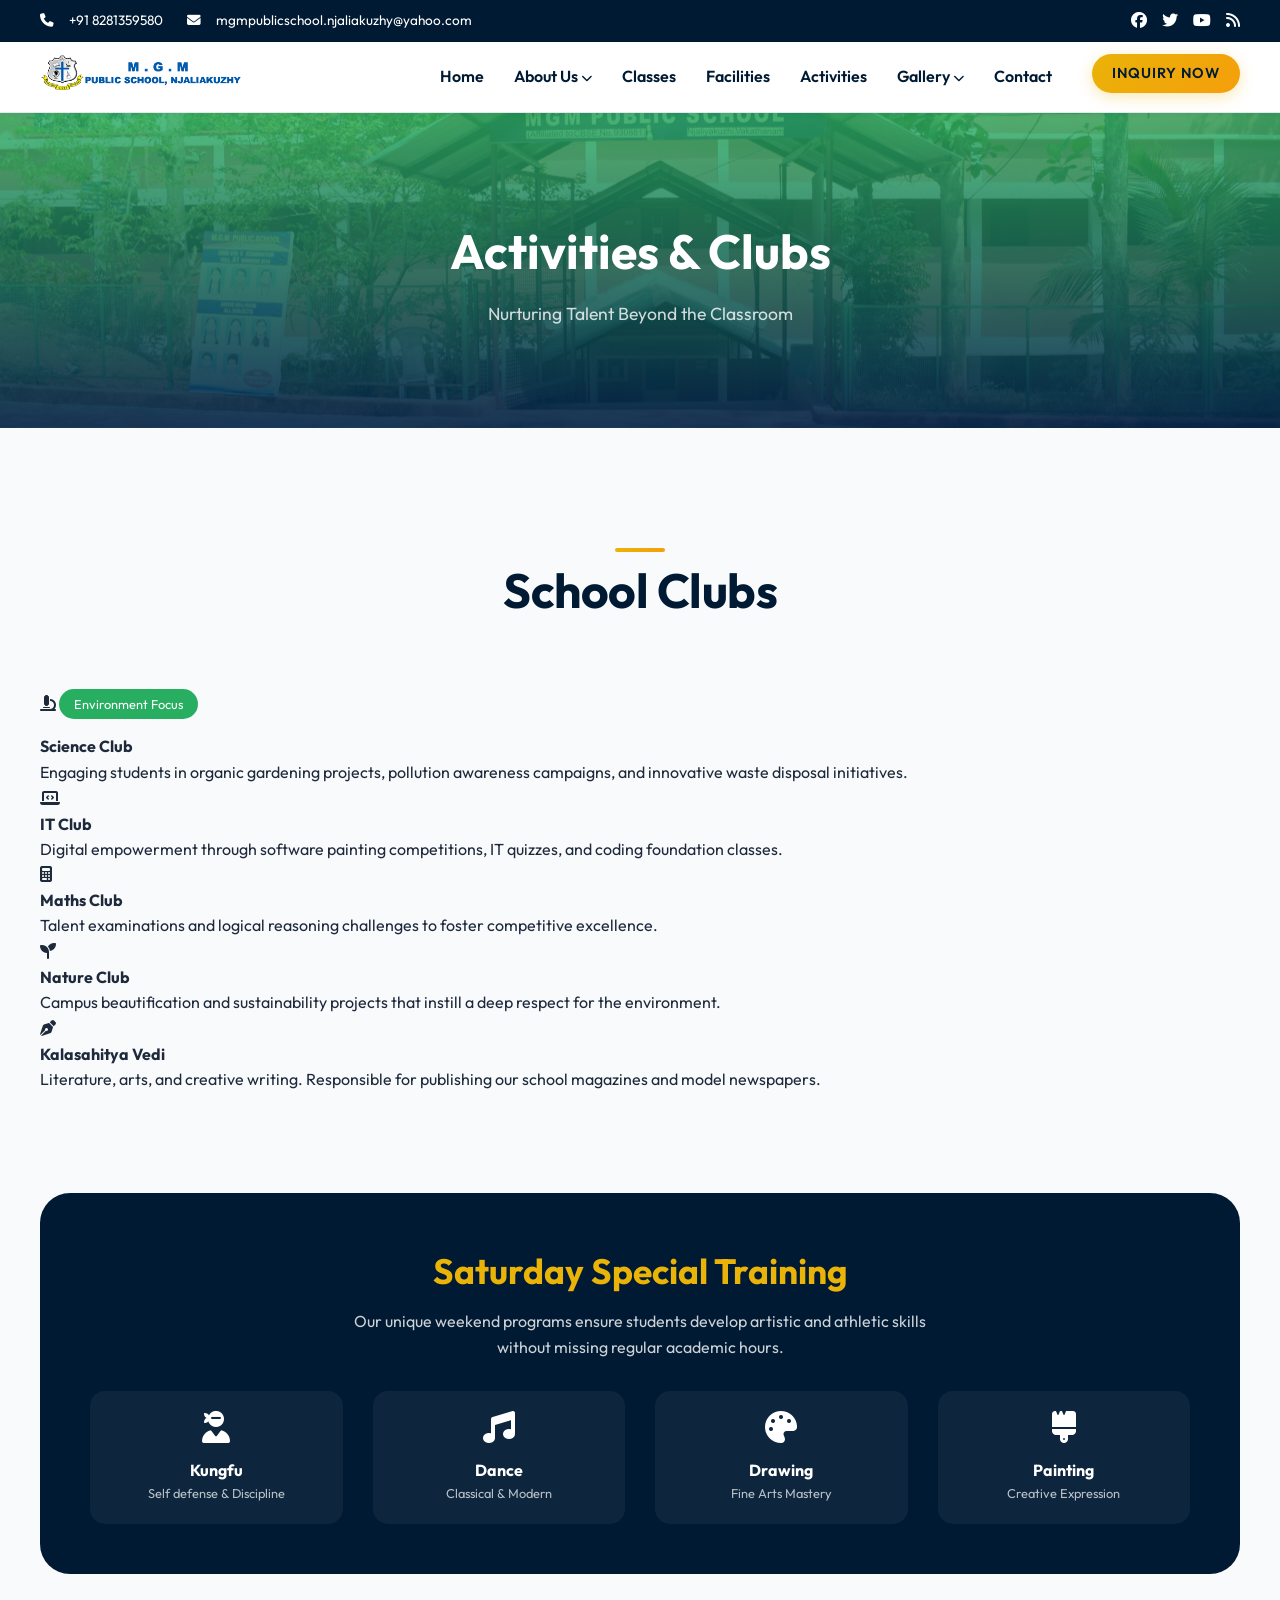
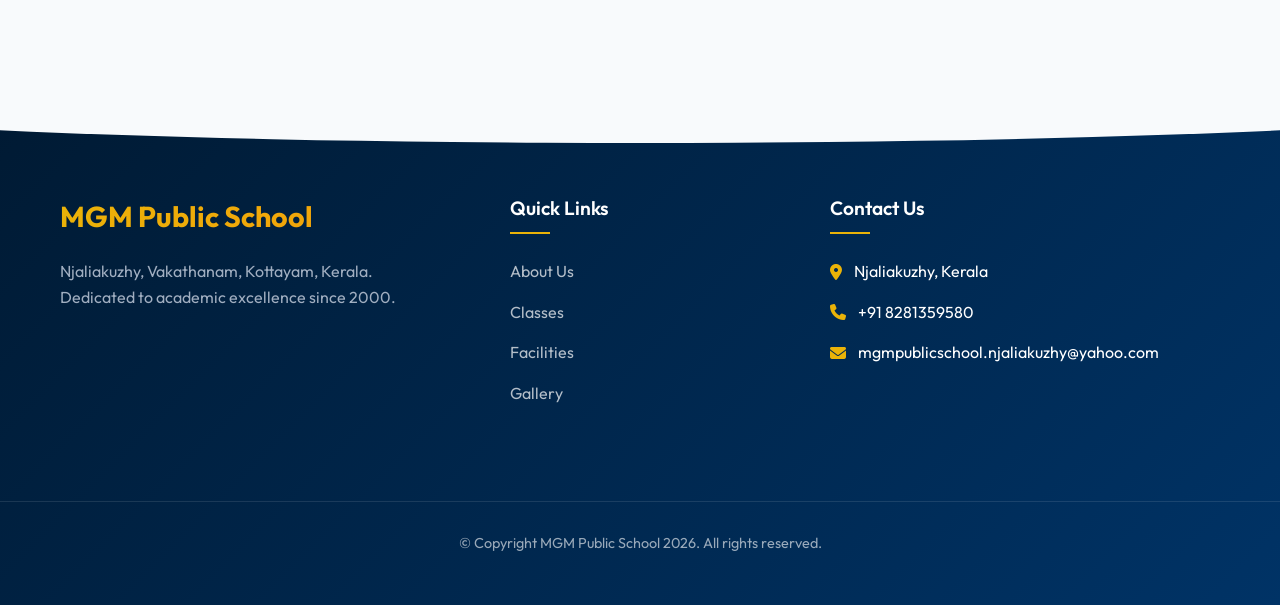
<file: activities.html>
<!DOCTYPE html>
<html lang="en">

<head>
    <meta charset="UTF-8">
    <meta name="viewport" content="width=device-width, initial-scale=1.0">
    <title>School Activities | MGM Public School</title>
    <link rel="stylesheet" href="./index.css">
    <link rel="stylesheet" href="https://cdnjs.cloudflare.com/ajax/libs/font-awesome/6.4.0/css/all.min.css">
</head>

<body id="top">

    <!-- Top Bar -->
    <div class="top-bar">
        <div class="container">
            <div class="contact-info">
                <i class="fas fa-phone"></i> +91 8281359580 &nbsp;&nbsp;
                <i class="fas fa-envelope"></i> <a href="https://mail.google.com/mail/?view=cm&fs=1&to=mgmpublicschool.njaliakuzhy@yahoo.com" target="_blank" style="color: inherit; text-decoration: none;">mgmpublicschool.njaliakuzhy@yahoo.com</a>
            </div>
            <div class="social-links">
                <a href="#"><i class="fab fa-facebook"></i></a>
                <a href="#"><i class="fab fa-twitter"></i></a>
                <a href="#"><i class="fab fa-youtube"></i></a>
                <a href="#"><i class="fas fa-rss"></i></a>
            </div>
        </div>
    </div>

    <!-- Header -->
    <header class="header">
        <div class="container nav-container">
            <div class="logo">
                <a href="index.html">
                    <img src="images/MGM_LOGO.png" alt="MGM Public School Logo">
                </a>
            </div>
            <ul class="nav-links">
                <li><a href="index.html">Home</a></li>
                <li>
                    <a href="about.html">About Us <i class="fas fa-chevron-down" style="font-size: 0.7rem;"></i></a>
                    <ul class="dropdown">
                        <li><a href="about.html?tab=info-1">School Info I</a></li>
                        <li><a href="about.html?tab=info-2">School Info II</a></li>
                        <li><a href="about.html?tab=disclosure">Mandatory Public Disclosure</a></li>
                        <li><a href="about.html#management">Management</a></li>
                    </ul>
                </li>
                <li><a href="classes.html">Classes</a></li>
                <li><a href="facilities.html">Facilities</a></li>
                <li class="active"><a href="activities.html">Activities</a></li>
                <li>
                    <a href="gallery.html">Gallery <i class="fas fa-chevron-down" style="font-size: 0.7rem;"></i></a>
                </li>
                <li><a href="contact.html">Contact</a></li>
            </ul>
            <div class="nav-actions">
                <a href="https://mail.google.com/mail/?view=cm&fs=1&to=mgmpublicschool.njaliakuzhy@yahoo.com" target="_blank" class="btn btn-primary">Inquiry Now</a>
            </div>
        </div>
    </header>

    <!-- Page Banner -->
    <div class="page-banner" style="background: linear-gradient(rgba(39,174,96,0.8), rgba(0,33,71,0.9)), url('images/DSC0122-scaled.jpg'); background-size: cover; background-position: center; padding: 100px 0; text-align: center; color: white;">
        <div class="container">
            <h1 style="font-size: 3rem; margin-bottom: 10px;">Activities & Clubs</h1>
            <p style="opacity: 0.8; font-size: 1.1rem;">Nurturing Talent Beyond the Classroom</p>
        </div>
    </div>

    <!-- Activities & Bento Grid -->
    <section class="section-padding container">
        <div class="section-title reveal active">
            <span></span>
            <h2>School Clubs</h2>
        </div>
        
        <div class="activities-grid">
            <div class="activity-card large reveal active">
                <i class="fas fa-microscope"></i>
                <div class="card-tag" style="background: #27ae60; color: white; display: inline-block; padding: 5px 15px; border-radius: 20px; font-size: 0.8rem; margin-bottom: 15px;">Environment Focus</div>
                <h4>Science Club</h4>
                <p>Engaging students in organic gardening projects, pollution awareness campaigns, and innovative waste disposal initiatives.</p>
            </div>
            
            <div class="activity-card tall reveal active" style="transition-delay: 0.1s;">
                <i class="fas fa-laptop-code"></i>
                <h4>IT Club</h4>
                <p>Digital empowerment through software painting competitions, IT quizzes, and coding foundation classes.</p>
            </div>
            
            <div class="activity-card reveal active" style="transition-delay: 0.2s;">
                <i class="fas fa-calculator"></i>
                <h4>Maths Club</h4>
                <p>Talent examinations and logical reasoning challenges to foster competitive excellence.</p>
            </div>
            
            <div class="activity-card reveal active" style="transition-delay: 0.3s;">
                <i class="fas fa-seedling"></i>
                <h4>Nature Club</h4>
                <p>Campus beautification and sustainability projects that instill a deep respect for the environment.</p>
            </div>

            <div class="activity-card wide reveal active" style="transition-delay: 0.4s;">
                <i class="fas fa-pen-nib"></i>
                <h4>Kalasahitya Vedi</h4>
                <p>Literature, arts, and creative writing. Responsible for publishing our school magazines and model newspapers.</p>
            </div>
        </div>

        <!-- Saturday Specials -->
        <div class="saturday-specials reveal active" style="margin-top: 100px;">
            <div style="text-align: center;">
                <h3 style="color: var(--secondary); font-size: 2.2rem; margin-bottom: 10px;">Saturday Special Training</h3>
                <p style="opacity: 0.8; max-width: 600px; margin: 0 auto;">Our unique weekend programs ensure students develop artistic and athletic skills without missing regular academic hours.</p>
            </div>
            <div class="specials-grid">
                <div class="special-item">
                    <i class="fas fa-user-ninja"></i>
                    <h4>Kungfu</h4>
                    <p style="font-size: 0.8rem; opacity: 0.7;">Self defense & Discipline</p>
                </div>
                <div class="special-item">
                    <i class="fas fa-music"></i>
                    <h4>Dance</h4>
                    <p style="font-size: 0.8rem; opacity: 0.7;">Classical & Modern</p>
                </div>
                <div class="special-item">
                    <i class="fas fa-palette"></i>
                    <h4>Drawing</h4>
                    <p style="font-size: 0.8rem; opacity: 0.7;">Fine Arts Mastery</p>
                </div>
                <div class="special-item">
                    <i class="fas fa-brush"></i>
                    <h4>Painting</h4>
                    <p style="font-size: 0.8rem; opacity: 0.7;">Creative Expression</p>
                </div>
            </div>
        </div>
    </section>

    <!-- Footer -->
    <footer class="footer">
        <div class="container footer-grid">
            <div>
                <h3>MGM Public School</h3>
                <p style="margin-top: 20px; color: #a0aec0;">Njaliakuzhy, Vakathanam, Kottayam, Kerala. Dedicated to academic excellence since 2000.</p>
            </div>
            <div>
                <h4>Quick Links</h4>
                <ul style="margin-top: 20px;">
                    <li><a href="about.html">About Us</a></li>
                    <li><a href="classes.html">Classes</a></li>
                    <li><a href="facilities.html">Facilities</a></li>
                    <li><a href="gallery.html">Gallery</a></li>
                </ul>
            </div>
            <div>
                <h4>Contact Us</h4>
                <ul style="margin-top: 20px;">
                    <li><i class="fas fa-map-marker-alt"></i> Njaliakuzhy, Kerala</li>
                    <li><i class="fas fa-phone"></i> +91 8281359580</li>
                    <li><i class="fas fa-envelope"></i> <a href="https://mail.google.com/mail/?view=cm&fs=1&to=mgmpublicschool.njaliakuzhy@yahoo.com" target="_blank" style="color: inherit; text-decoration: none;">mgmpublicschool.njaliakuzhy@yahoo.com</a></li>
                </ul>
            </div>
        </div>
        <div class="footer-bottom">
            <p>© Copyright MGM Public School 2026. All rights reserved.</p>
        </div>
    </footer>
    <script>
        // Header Scroll Logic
        const header = document.querySelector('.header');
        window.addEventListener('scroll', () => {
            if (window.pageYOffset > 50) {
                header.classList.add('scrolled');
            } else {
                header.classList.remove('scrolled');
            }
        });

        window.onload = () => {
            // Check if CSS loaded
            const testDiv = document.createElement('div');
            testDiv.style.display = 'none';
            testDiv.className = 'container'; 
            document.body.appendChild(testDiv);
            if (window.getComputedStyle(testDiv).maxWidth === 'none' || window.getComputedStyle(testDiv).maxWidth === '') {
                const warning = document.createElement('div');
                warning.style.cssText = 'position:fixed; top:0; left:0; width:100%; background:red; color:white; padding:15px; text-align:center; z-index:9999; font-weight:bold;';
                warning.innerHTML = '⚠️ STYLING NOT LOADED: Make sure "index.css" is in the same folder as this HTML file and that you have extracted ALL files from the zip.';
                document.body.prepend(warning);
            }
            document.body.removeChild(testDiv);
        };
    </script>
</body>
</html>
</file>
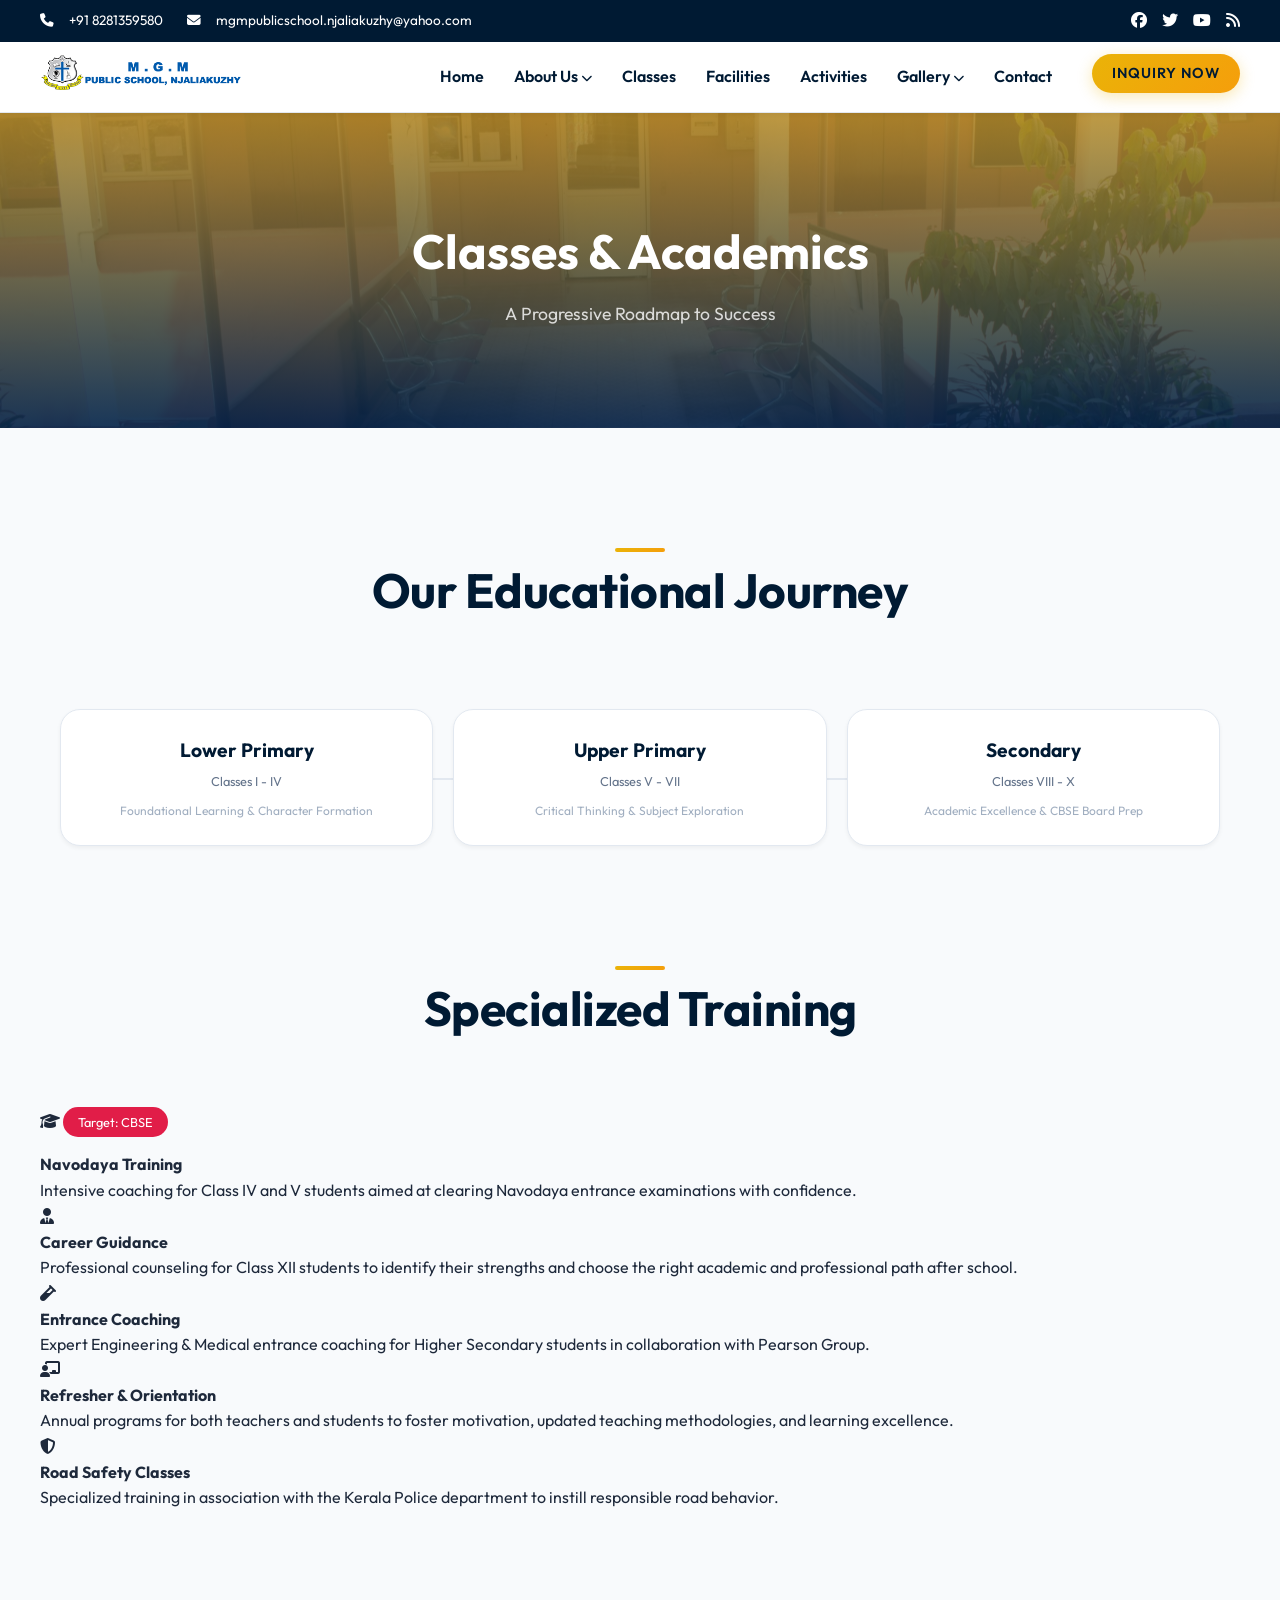
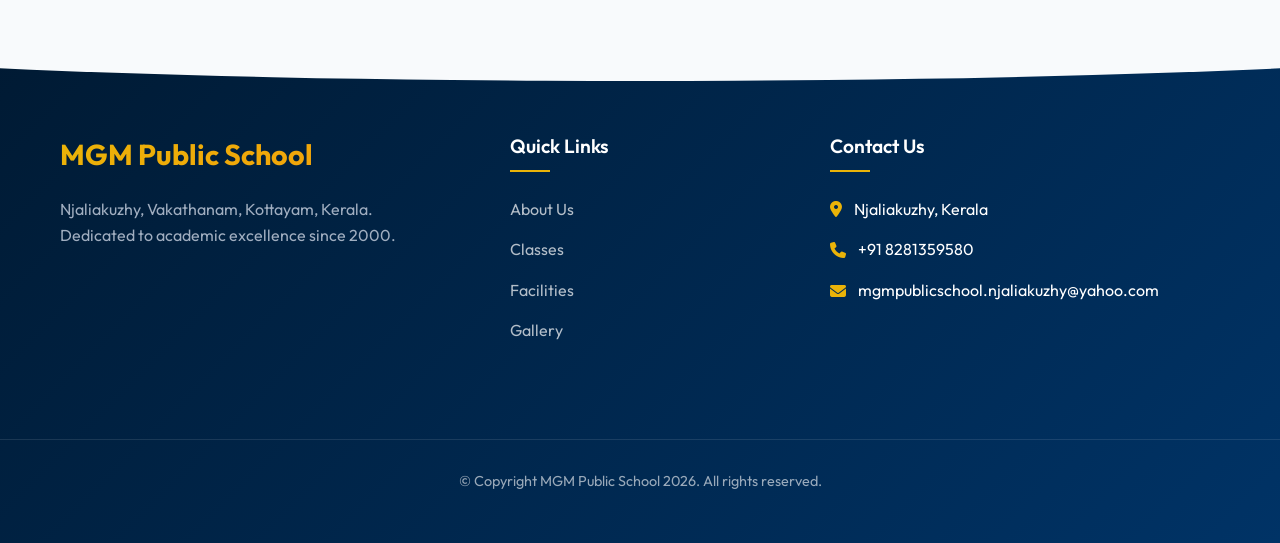
<file: classes.html>
<!DOCTYPE html>
<html lang="en">

<head>
    <meta charset="UTF-8">
    <meta name="viewport" content="width=device-width, initial-scale=1.0">
    <title>Classes & Academics | MGM Public School</title>
    <link rel="stylesheet" href="./index.css">
    <link rel="stylesheet" href="https://cdnjs.cloudflare.com/ajax/libs/font-awesome/6.4.0/css/all.min.css">
</head>

<body id="top">

    <!-- Top Bar -->
    <div class="top-bar">
        <div class="container">
            <div class="contact-info">
                <i class="fas fa-phone"></i> +91 8281359580 &nbsp;&nbsp;
                <i class="fas fa-envelope"></i> <a href="https://mail.google.com/mail/?view=cm&fs=1&to=mgmpublicschool.njaliakuzhy@yahoo.com" target="_blank" style="color: inherit; text-decoration: none;">mgmpublicschool.njaliakuzhy@yahoo.com</a>
            </div>
            <div class="social-links">
                <a href="#"><i class="fab fa-facebook"></i></a>
                <a href="#"><i class="fab fa-twitter"></i></a>
                <a href="#"><i class="fab fa-youtube"></i></a>
                <a href="#"><i class="fas fa-rss"></i></a>
            </div>
        </div>
    </div>

    <!-- Header -->
    <header class="header">
        <div class="container nav-container">
            <div class="logo">
                <a href="index.html">
                    <img src="images/MGM_LOGO.png" alt="MGM Public School Logo">
                </a>
            </div>
            <ul class="nav-links">
                <li><a href="index.html">Home</a></li>
                <li>
                    <a href="about.html">About Us <i class="fas fa-chevron-down" style="font-size: 0.7rem;"></i></a>
                    <ul class="dropdown">
                        <li><a href="about.html?tab=info-1">School Info I</a></li>
                        <li><a href="about.html?tab=info-2">School Info II</a></li>
                        <li><a href="about.html?tab=disclosure">Mandatory Public Disclosure</a></li>
                        <li><a href="about.html#management">Management</a></li>
                        <li><a href="about.html#principal">Principal's Message</a></li>
                        <li><a href="about.html#vision">Mission & Vision</a></li>
                    </ul>
                </li>
                <li class="active"><a href="classes.html">Classes</a></li>
                <li><a href="facilities.html">Facilities</a></li>
                <li><a href="activities.html">Activities</a></li>
                <li>
                    <a href="gallery.html">Gallery <i class="fas fa-chevron-down" style="font-size: 0.7rem;"></i></a>
                    <ul class="dropdown">
                        <li><a href="gallery.html">Campus Photos</a></li>
                        <li><a href="gallery.html">Videos</a></li>
                    </ul>
                </li>
                <li><a href="contact.html">Contact</a></li>
            </ul>
            <div class="nav-actions">
                <a href="https://mail.google.com/mail/?view=cm&fs=1&to=mgmpublicschool.njaliakuzhy@yahoo.com" target="_blank" class="btn btn-primary">Inquiry Now</a>
            </div>
        </div>
    </header>

    <!-- Page Banner -->
    <div class="page-banner" style="background: linear-gradient(rgba(180,140,40,0.85), rgba(0,33,71,0.9)), url('images/DSC0123-scaled.jpg'); background-size: cover; background-position: center; padding: 100px 0; text-align: center; color: white;">
        <div class="container">
            <h1 style="font-size: 3rem; margin-bottom: 10px;">Classes & Academics</h1>
            <p style="opacity: 0.8; font-size: 1.1rem;">A Progressive Roadmap to Success</p>
        </div>
    </div>

    <!-- Classes Content -->
    <section class="section-padding container">
        <div class="section-title reveal active">
            <span></span>
            <h2>Our Educational Journey</h2>
        </div>

        <div class="roadmap-container reveal active" style="margin-top: 50px;">
            <div class="roadmap-step">
                <h5>Lower Primary</h5>
                <p>Classes I - IV</p>
                <div style="font-size: 0.75rem; color: #a0aec0; margin-top: 10px;">Foundational Learning & Character Formation</div>
            </div>
            <div class="roadmap-step">
                <h5>Upper Primary</h5>
                <p>Classes V - VII</p>
                <div style="font-size: 0.75rem; color: #a0aec0; margin-top: 10px;">Critical Thinking & Subject Exploration</div>
            </div>
            <div class="roadmap-step">
                <h5>Secondary</h5>
                <p>Classes VIII - X</p>
                <div style="font-size: 0.75rem; color: #a0aec0; margin-top: 10px;">Academic Excellence & CBSE Board Prep</div>
            </div>
        </div>

        <!-- Specialized Programs Grid -->
        <div class="section-title reveal active" style="margin-top: 100px;">
            <span></span>
            <h2>Specialized Training</h2>
        </div>
        
        <div class="activities-grid">
            <div class="activity-card reveal active">
                <i class="fas fa-graduation-cap"></i>
                <div class="card-tag" style="background: var(--accent); color: white; display: inline-block; padding: 5px 15px; border-radius: 20px; font-size: 0.8rem; margin-bottom: 15px;">Target: CBSE</div>
                <h4>Navodaya Training</h4>
                <p>Intensive coaching for Class IV and V students aimed at clearing Navodaya entrance examinations with confidence.</p>
            </div>
            
            <div class="activity-card large reveal active" style="transition-delay: 0.1s;">
                <i class="fas fa-user-tie"></i>
                <h4>Career Guidance</h4>
                <p>Professional counseling for Class XII students to identify their strengths and choose the right academic and professional path after school.</p>
            </div>
            
            <div class="activity-card reveal active" style="transition-delay: 0.2s;">
                <i class="fas fa-vial"></i>
                <h4>Entrance Coaching</h4>
                <p>Expert Engineering & Medical entrance coaching for Higher Secondary students in collaboration with Pearson Group.</p>
            </div>

            <div class="activity-card wide reveal active" style="transition-delay: 0.3s;">
                <i class="fas fa-chalkboard-teacher"></i>
                <h4>Refresher & Orientation</h4>
                <p>Annual programs for both teachers and students to foster motivation, updated teaching methodologies, and learning excellence.</p>
            </div>

            <div class="activity-card reveal active" style="transition-delay: 0.4s;">
                <i class="fas fa-shield-alt"></i>
                <h4>Road Safety Classes</h4>
                <p>Specialized training in association with the Kerala Police department to instill responsible road behavior.</p>
            </div>
        </div>
    </section>

    <!-- Footer -->
    <footer class="footer">
        <div class="container footer-grid">
            <div>
                <h3>MGM Public School</h3>
                <p style="margin-top: 20px; color: #a0aec0;">Njaliakuzhy, Vakathanam, Kottayam, Kerala. Dedicated to academic excellence since 2000.</p>
            </div>
            <div>
                <h4>Quick Links</h4>
                <ul style="margin-top: 20px;">
                    <li><a href="about.html">About Us</a></li>
                    <li><a href="classes.html">Classes</a></li>
                    <li><a href="facilities.html">Facilities</a></li>
                    <li><a href="gallery.html">Gallery</a></li>
                </ul>
            </div>
            <div>
                <h4>Contact Us</h4>
                <ul style="margin-top: 20px;">
                    <li><i class="fas fa-map-marker-alt"></i> Njaliakuzhy, Kerala</li>
                    <li><i class="fas fa-phone"></i> +91 8281359580</li>
                    <li><i class="fas fa-envelope"></i> <a href="https://mail.google.com/mail/?view=cm&fs=1&to=mgmpublicschool.njaliakuzhy@yahoo.com" target="_blank" style="color: inherit; text-decoration: none;">mgmpublicschool.njaliakuzhy@yahoo.com</a></li>
                </ul>
            </div>
        </div>
        <div class="footer-bottom">
            <p>© Copyright MGM Public School 2026. All rights reserved.</p>
        </div>
    </footer>

    <script>
        // Header Scroll Logic
        const header = document.querySelector('.header');
        window.addEventListener('scroll', () => {
            if (window.pageYOffset > 50) {
                header.classList.add('scrolled');
            } else {
                header.classList.remove('scrolled');
            }
        });

        // Back to Top Button Logic
        const backToTopBtn = document.createElement('a');
        backToTopBtn.innerHTML = '<i class="fas fa-chevron-up"></i>';
        backToTopBtn.className = 'back-to-top';
        backToTopBtn.href = "#top";
        document.body.appendChild(backToTopBtn);

        window.addEventListener('scroll', () => {
            if (window.pageYOffset > 300) {
                backToTopBtn.classList.add('active');
            } else {
                backToTopBtn.classList.remove('active');
            }
        });

        window.onload = () => {
            // Check if CSS loaded
            const testDiv = document.createElement('div');
            testDiv.style.display = 'none';
            testDiv.className = 'container'; 
            document.body.appendChild(testDiv);
            if (window.getComputedStyle(testDiv).maxWidth === 'none' || window.getComputedStyle(testDiv).maxWidth === '') {
                const warning = document.createElement('div');
                warning.style.cssText = 'position:fixed; top:0; left:0; width:100%; background:red; color:white; padding:15px; text-align:center; z-index:9999; font-weight:bold;';
                warning.innerHTML = '⚠️ STYLING NOT LOADED: Make sure "index.css" is in the same folder as this HTML file and that you have extracted ALL files from the zip.';
                document.body.prepend(warning);
            }
            document.body.removeChild(testDiv);
        };
    </script>
</body>
</html>
</file>
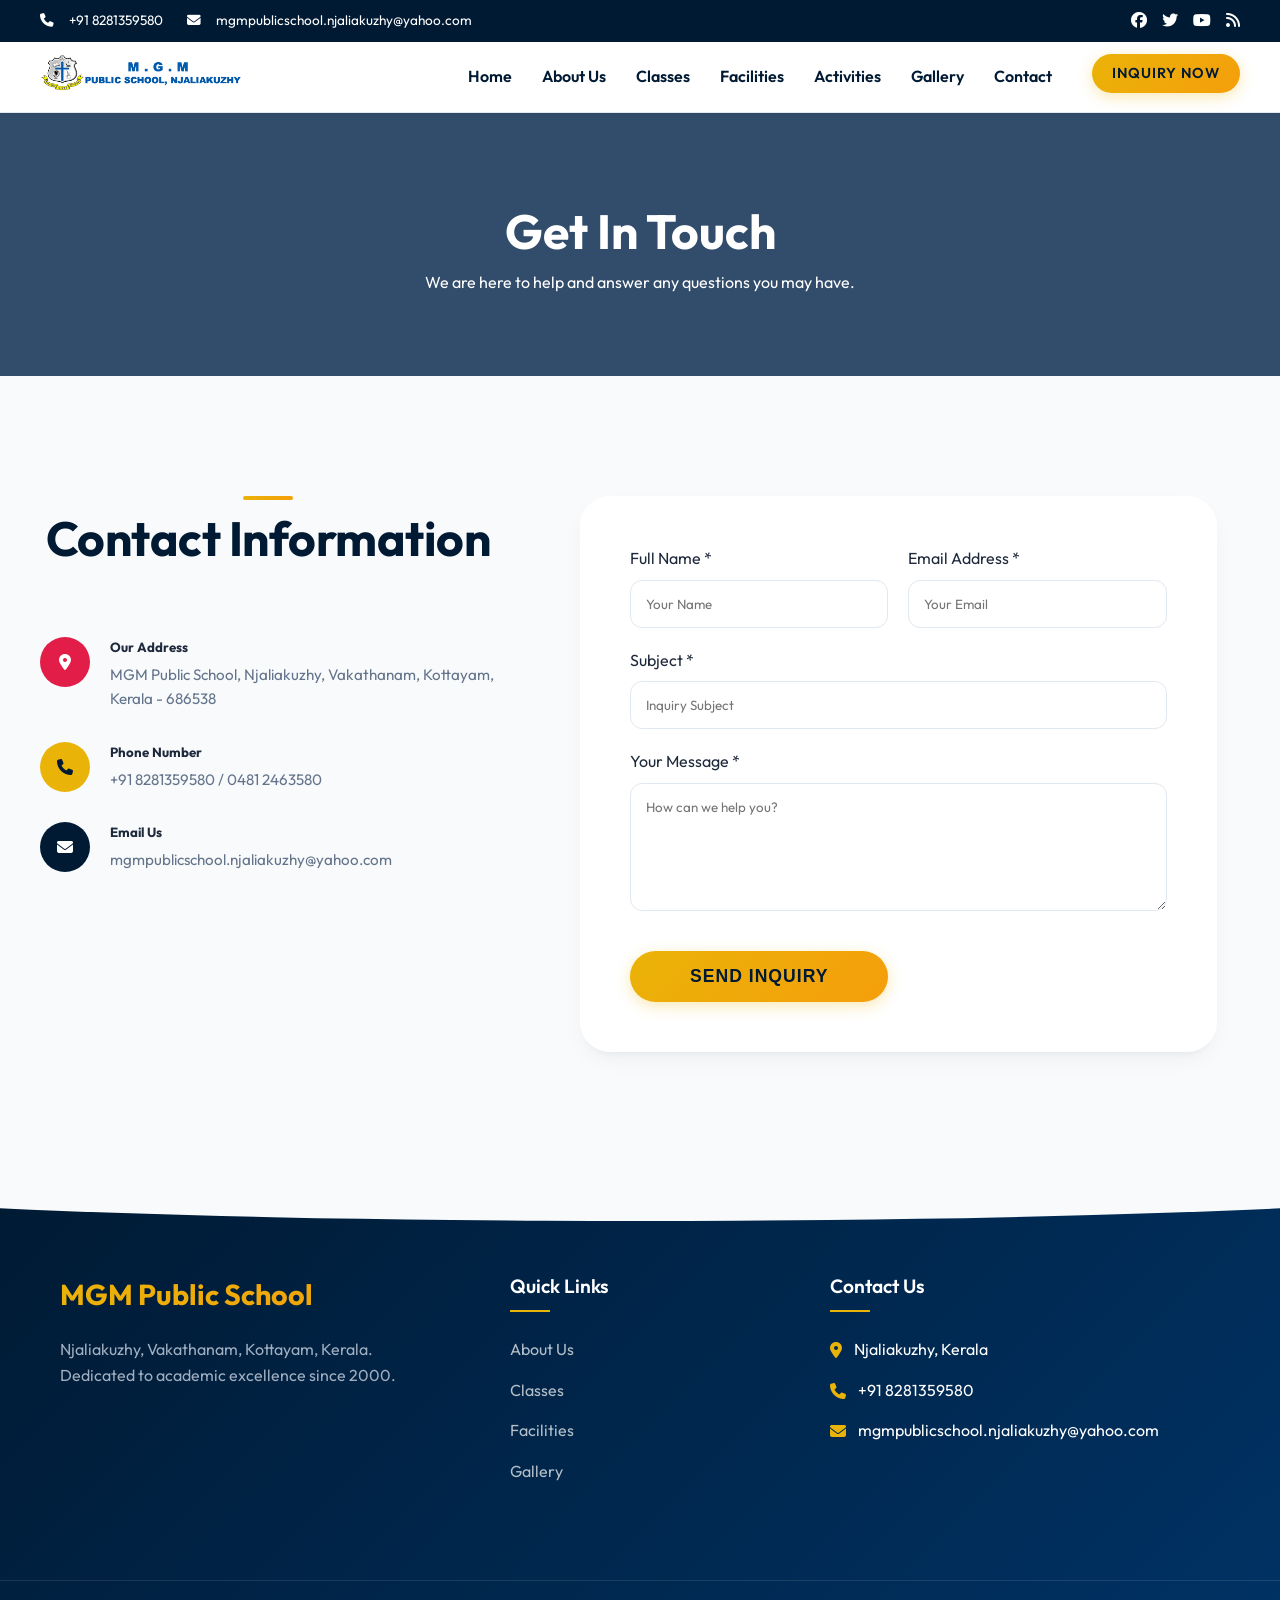
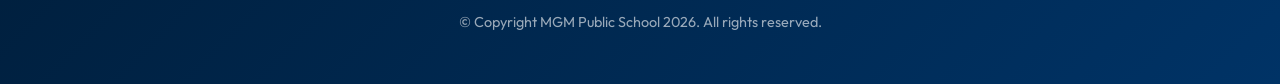
<file: contact.html>
<!DOCTYPE html>
<html lang="en">

<head>
    <meta charset="UTF-8">
    <meta name="viewport" content="width=device-width, initial-scale=1.0">
    <title>Contact Us | MGM Public School</title>
    <link rel="stylesheet" href="./index.css">
    <link rel="stylesheet" href="https://cdnjs.cloudflare.com/ajax/libs/font-awesome/6.4.0/css/all.min.css">
</head>

<body id="top">

    <!-- Top Bar -->
    <div class="top-bar">
        <div class="container">
            <div class="contact-info">
                <i class="fas fa-phone"></i> +91 8281359580 &nbsp;&nbsp;
                <i class="fas fa-envelope"></i> <a href="https://mail.google.com/mail/?view=cm&fs=1&to=mgmpublicschool.njaliakuzhy@yahoo.com" target="_blank" style="color: inherit; text-decoration: none;">mgmpublicschool.njaliakuzhy@yahoo.com</a>
            </div>
            <div class="social-links">
                <a href="#"><i class="fab fa-facebook"></i></a>
                <a href="#"><i class="fab fa-twitter"></i></a>
                <a href="#"><i class="fab fa-youtube"></i></a>
                <a href="#"><i class="fas fa-rss"></i></a>
            </div>
        </div>
    </div>

    <!-- Header -->
    <header class="header">
        <div class="container nav-container">
            <div class="logo">
                <a href="index.html"><img src="images/MGM_LOGO.png" alt="MGM Logo"></a>
            </div>
            <ul class="nav-links">
                <li><a href="index.html">Home</a></li>
                <li><a href="about.html">About Us</a></li>
                <li><a href="classes.html">Classes</a></li>
                <li><a href="facilities.html">Facilities</a></li>
                <li><a href="activities.html">Activities</a></li>
                <li><a href="gallery.html">Gallery</a></li>
                <li class="active"><a href="contact.html">Contact</a></li>
            </ul>
            <div class="nav-actions">
                <a href="https://mail.google.com/mail/?view=cm&fs=1&to=mgmpublicschool.njaliakuzhy@yahoo.com" target="_blank" class="btn btn-primary">Inquiry Now</a>
            </div>
        </div>
    </header>

    <!-- Page Banner -->
    <div class="page-banner" style="background: linear-gradient(rgba(0,33,71,0.8), rgba(0,33,71,0.8)); padding: 80px 0; text-align: center; color: white;">
        <h1 style="font-size: 3rem;">Get In Touch</h1>
        <p>We are here to help and answer any questions you may have.</p>
    </div>

    <!-- Contact Section -->
    <section class="section-padding container">
        <div class="contact-grid" style="display: grid; grid-template-columns: 1fr 1.5fr; gap: 60px;">
            <div class="reveal active">
                <div class="section-title">
                    <span></span>
                    <h2>Contact Information</h2>
                </div>
                <div class="contact-methods" style="margin-top: 30px;">
                    <div class="method-card" style="display: flex; gap: 20px; align-items: flex-start; margin-bottom: 30px;">
                        <div style="background: var(--accent); color: white; width: 50px; height: 50px; border-radius: 50%; display: flex; align-items: center; justify-content: center; flex-shrink: 0;"><i class="fas fa-map-marker-alt"></i></div>
                        <div>
                            <h5 style="margin-bottom: 5px;">Our Address</h5>
                            <p style="color: var(--text-muted); font-size: 0.95rem;">MGM Public School, Njaliakuzhy, Vakathanam, Kottayam, Kerala - 686538</p>
                        </div>
                    </div>
                    <div class="method-card" style="display: flex; gap: 20px; align-items: flex-start; margin-bottom: 30px;">
                        <div style="background: var(--secondary); color: var(--primary); width: 50px; height: 50px; border-radius: 50%; display: flex; align-items: center; justify-content: center; flex-shrink: 0;"><i class="fas fa-phone"></i></div>
                        <div>
                            <h5 style="margin-bottom: 5px;">Phone Number</h5>
                            <p style="color: var(--text-muted); font-size: 0.95rem;">+91 8281359580 / 0481 2463580</p>
                        </div>
                    </div>
                    <div class="method-card" style="display: flex; gap: 20px; align-items: flex-start;">
                        <div style="background: var(--primary); color: white; width: 50px; height: 50px; border-radius: 50%; display: flex; align-items: center; justify-content: center; flex-shrink: 0;"><i class="fas fa-envelope"></i></div>
                        <div>
                            <h5 style="margin-bottom: 5px;">Email Us</h5>
                            <p style="color: var(--text-muted); font-size: 0.95rem;"><a href="https://mail.google.com/mail/?view=cm&fs=1&to=mgmpublicschool.njaliakuzhy@yahoo.com" target="_blank" style="color: inherit; text-decoration: none;">mgmpublicschool.njaliakuzhy@yahoo.com</a></p>
                        </div>
                    </div>
                </div>
            </div>

            <div class="contact-container reveal active">
                <form class="form-grid">
                    <div class="form-group">
                        <label>Full Name *</label>
                        <input type="text" placeholder="Your Name" required>
                    </div>
                    <div class="form-group">
                        <label>Email Address *</label>
                        <input type="email" placeholder="Your Email" required>
                    </div>
                    <div class="form-group full-width">
                        <label>Subject *</label>
                        <input type="text" placeholder="Inquiry Subject" required>
                    </div>
                    <div class="form-group full-width">
                        <label>Your Message *</label>
                        <textarea rows="6" placeholder="How can we help you?" required></textarea>
                    </div>
                    <div class="full-width" style="text-align: center; margin-top: 20px;">
                        <button type="submit" class="btn btn-primary" style="padding: 15px 60px; font-size: 1.1rem; border: none; cursor: pointer;">Send Inquiry</button>
                    </div>
                </form>
            </div>
        </div>
    </section>

    <!-- Footer -->
    <footer class="footer">
        <div class="container footer-grid">
            <div>
                <h3>MGM Public School</h3>
                <p style="margin-top: 20px; color: #a0aec0;">Njaliakuzhy, Vakathanam, Kottayam, Kerala. Dedicated to academic excellence since 2000.</p>
            </div>
            <div>
                <h4>Quick Links</h4>
                <ul style="margin-top: 20px;">
                    <li><a href="about.html">About Us</a></li>
                    <li><a href="classes.html">Classes</a></li>
                    <li><a href="facilities.html">Facilities</a></li>
                    <li><a href="gallery.html">Gallery</a></li>
                </ul>
            </div>
            <div>
                <h4>Contact Us</h4>
                <ul style="margin-top: 20px;">
                    <li><i class="fas fa-map-marker-alt"></i> Njaliakuzhy, Kerala</li>
                    <li><i class="fas fa-phone"></i> +91 8281359580</li>
                    <li><i class="fas fa-envelope"></i> <a href="https://mail.google.com/mail/?view=cm&fs=1&to=mgmpublicschool.njaliakuzhy@yahoo.com" target="_blank" style="color: inherit; text-decoration: none;">mgmpublicschool.njaliakuzhy@yahoo.com</a></li>
                </ul>
            </div>
        </div>
        <div class="footer-bottom">
            <p>© Copyright MGM Public School 2026. All rights reserved.</p>
        </div>
    </footer>
    <script>
        // Header Scroll Logic
        const header = document.querySelector('.header');
        window.addEventListener('scroll', () => {
            if (window.pageYOffset > 50) {
                header.classList.add('scrolled');
            } else {
                header.classList.remove('scrolled');
            }
        });

        window.onload = () => {
            // Check if CSS loaded
            const testDiv = document.createElement('div');
            testDiv.style.display = 'none';
            testDiv.className = 'container'; 
            document.body.appendChild(testDiv);
            if (window.getComputedStyle(testDiv).maxWidth === 'none' || window.getComputedStyle(testDiv).maxWidth === '') {
                const warning = document.createElement('div');
                warning.style.cssText = 'position:fixed; top:0; left:0; width:100%; background:red; color:white; padding:15px; text-align:center; z-index:9999; font-weight:bold;';
                warning.innerHTML = '⚠️ STYLING NOT LOADED: Make sure "index.css" is in the same folder as this HTML file and that you have extracted ALL files from the zip.';
                document.body.prepend(warning);
            }
            document.body.removeChild(testDiv);
        };
    </script>
</body>
</html>
</file>
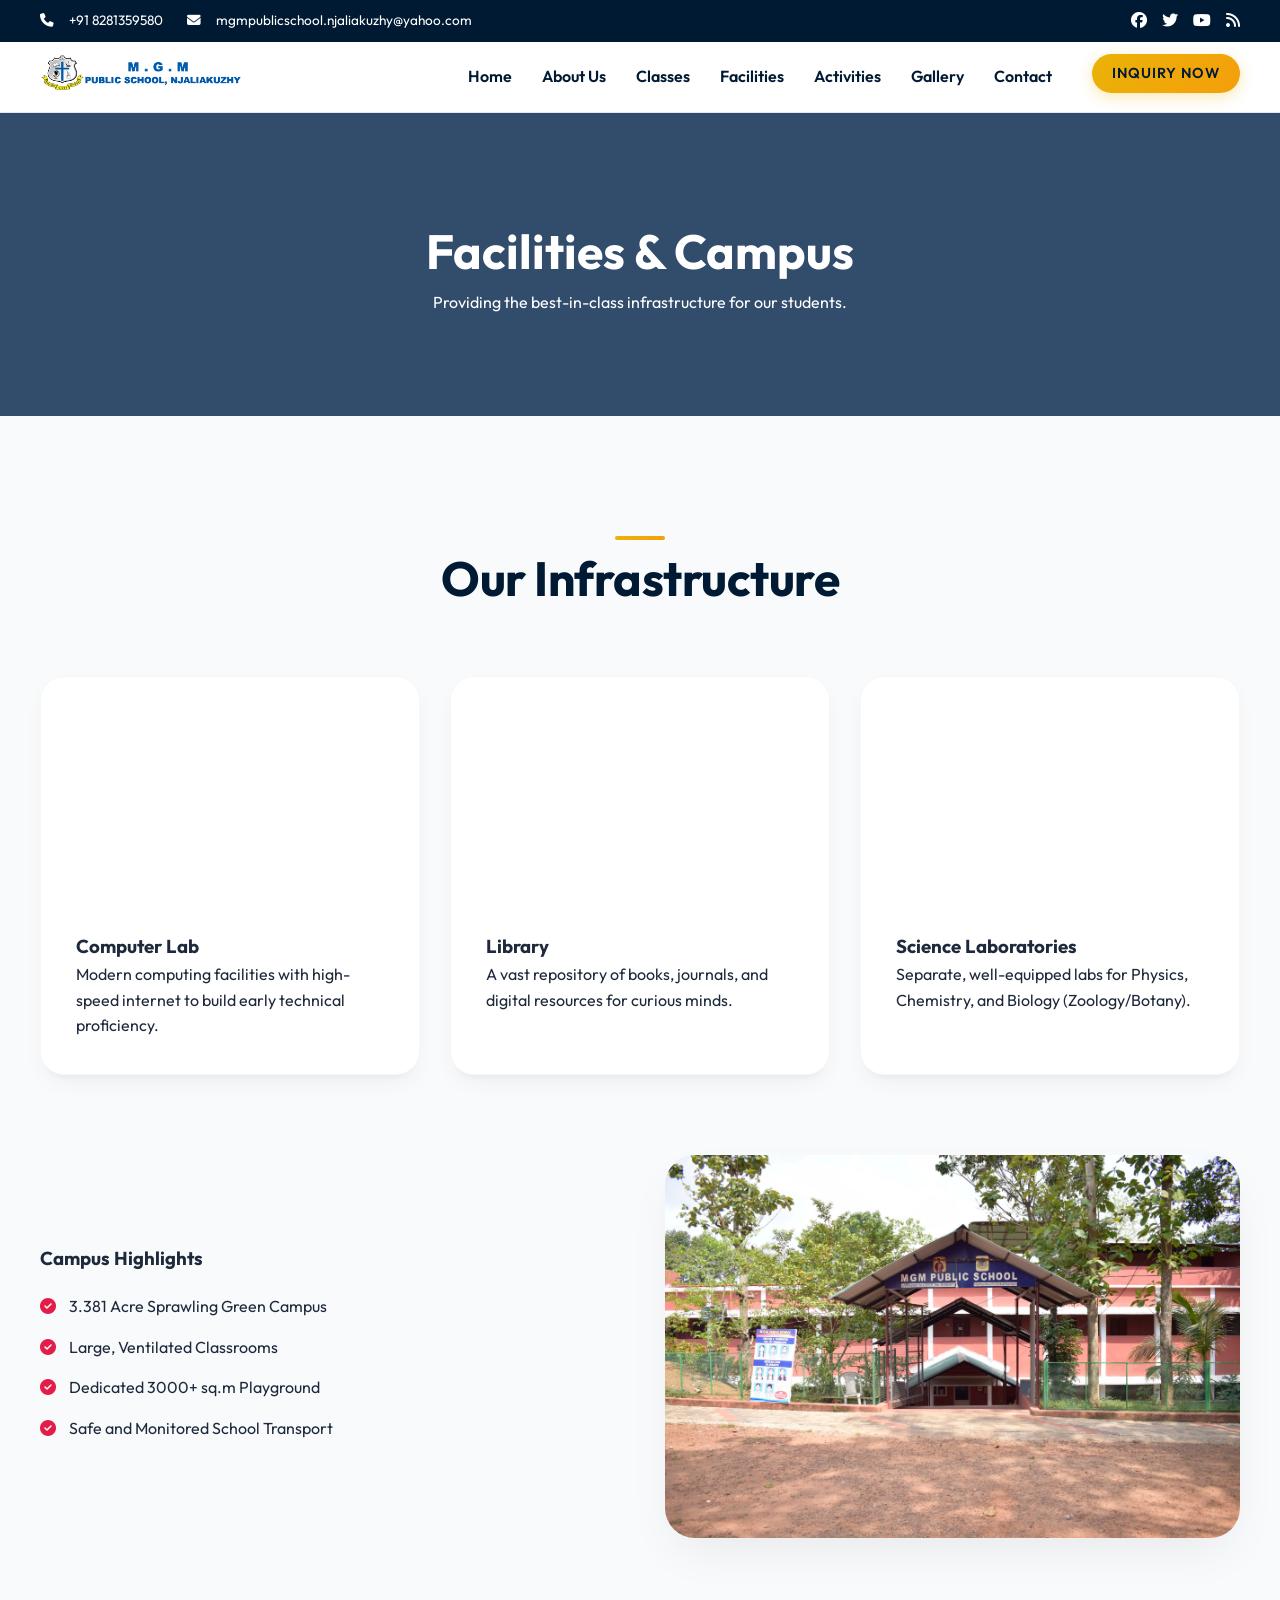
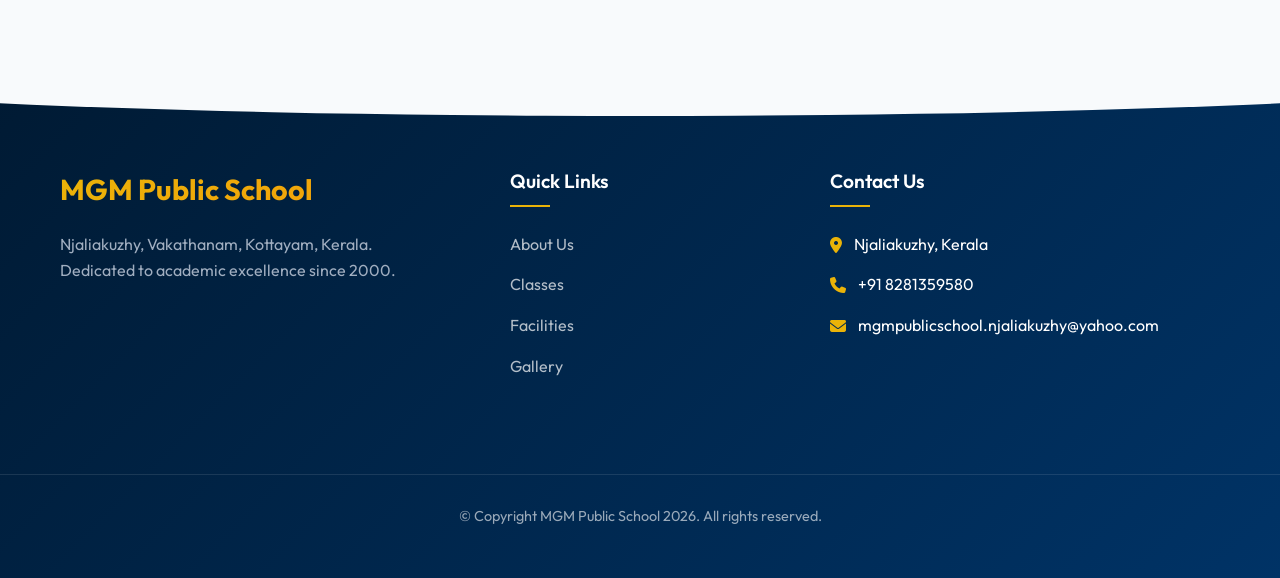
<file: facilities.html>
<!DOCTYPE html>
<html lang="en">

<head>
    <meta charset="UTF-8">
    <meta name="viewport" content="width=device-width, initial-scale=1.0">
    <title>Facilities & Infrastructure | MGM Public School</title>
    <link rel="stylesheet" href="./index.css">
    <link rel="stylesheet" href="https://cdnjs.cloudflare.com/ajax/libs/font-awesome/6.4.0/css/all.min.css">
</head>

<body id="top">

    <!-- Top Bar -->
    <div class="top-bar">
        <div class="container">
            <div class="contact-info">
                <i class="fas fa-phone"></i> +91 8281359580 &nbsp;&nbsp;
                <i class="fas fa-envelope"></i> <a href="https://mail.google.com/mail/?view=cm&fs=1&to=mgmpublicschool.njaliakuzhy@yahoo.com" target="_blank" style="color: inherit; text-decoration: none;">mgmpublicschool.njaliakuzhy@yahoo.com</a>
            </div>
            <div class="social-links">
                <a href="#"><i class="fab fa-facebook"></i></a>
                <a href="#"><i class="fab fa-twitter"></i></a>
                <a href="#"><i class="fab fa-youtube"></i></a>
                <a href="#"><i class="fas fa-rss"></i></a>
            </div>
        </div>
    </div>

    <!-- Header -->
    <header class="header">
        <div class="container nav-container">
            <div class="logo">
                <a href="index.html"><img src="images/MGM_LOGO.png" alt="MGM Logo"></a>
            </div>
            <ul class="nav-links">
                <li><a href="index.html">Home</a></li>
                <li><a href="about.html">About Us</a></li>
                <li><a href="classes.html">Classes</a></li>
                <li class="active"><a href="facilities.html">Facilities</a></li>
                <li><a href="activities.html">Activities</a></li>
                <li><a href="gallery.html">Gallery</a></li>
                <li><a href="contact.html">Contact</a></li>
            </ul>
            <div class="nav-actions">
                <a href="https://mail.google.com/mail/?view=cm&fs=1&to=mgmpublicschool.njaliakuzhy@yahoo.com" target="_blank" class="btn btn-primary">Inquiry Now</a>
            </div>
        </div>
    </header>

    <!-- Page Banner -->
    <div class="page-banner" style="background: linear-gradient(rgba(0,33,71,0.8), rgba(0,33,71,0.8)), url('https://mgmpublicschool.edu.in/wp-content/uploads/2019/05/DSC0123-scaled.jpg'); background-size: cover; padding: 100px 0; text-align: center; color: white;">
        <h1 style="font-size: 3rem;">Facilities & Campus</h1>
        <p>Providing the best-in-class infrastructure for our students.</p>
    </div>

    <section class="section-padding container">
        <div class="section-title reveal active">
            <span></span>
            <h2>Our Infrastructure</h2>
        </div>
        <div class="card-grid">
            <div class="card reveal active">
                <div class="card-img" style="background-image: url('https://mgmpublicschool.edu.in/wp-content/uploads/2019/05/clab-1024x576.jpg');"></div>
                <div class="card-body">
                    <h3>Computer Lab</h3>
                    <p>Modern computing facilities with high-speed internet to build early technical proficiency.</p>
                </div>
            </div>
            <div class="card reveal active" style="transition-delay: 0.1s;">
                <div class="card-img" style="background-image: url('https://mgmpublicschool.edu.in/wp-content/uploads/2019/05/librry-1024x683.jpg');"></div>
                <div class="card-body">
                    <h3>Library</h3>
                    <p>A vast repository of books, journals, and digital resources for curious minds.</p>
                </div>
            </div>
            <div class="card reveal active" style="transition-delay: 0.2s;">
                <div class="card-img" style="background-image: url('https://mgmpublicschool.edu.in/wp-content/uploads/2019/05/Laboratories.jpg');"></div>
                <div class="card-body">
                    <h3>Science Laboratories</h3>
                    <p>Separate, well-equipped labs for Physics, Chemistry, and Biology (Zoology/Botany).</p>
                </div>
            </div>
        </div>

        <div class="about-grid" style="margin-top: 80px;">
             <div class="reveal active">
                <h3>Campus Highlights</h3>
                <ul style="list-style: none; margin-top: 20px;">
                    <li style="margin-bottom: 15px;"><i class="fas fa-check-circle" style="color: var(--accent); margin-right: 10px;"></i> 3.381 Acre Sprawling Green Campus</li>
                    <li style="margin-bottom: 15px;"><i class="fas fa-check-circle" style="color: var(--accent); margin-right: 10px;"></i> Large, Ventilated Classrooms</li>
                    <li style="margin-bottom: 15px;"><i class="fas fa-check-circle" style="color: var(--accent); margin-right: 10px;"></i> Dedicated 3000+ sq.m Playground</li>
                    <li style="margin-bottom: 15px;"><i class="fas fa-check-circle" style="color: var(--accent); margin-right: 10px;"></i> Safe and Monitored School Transport</li>
                </ul>
            </div>
            <div class="reveal active">
                <img src="images/DSC0122-scaled.jpg" alt="Campus View" style="width: 100%; border-radius: 30px; box-shadow: var(--shadow-lg);">
            </div>
        </div>
    </section>

    <!-- Footer -->
    <footer class="footer">
        <div class="container footer-grid">
            <div>
                <h3>MGM Public School</h3>
                <p style="margin-top: 20px; color: #a0aec0;">Njaliakuzhy, Vakathanam, Kottayam, Kerala. Dedicated to academic excellence since 2000.</p>
            </div>
            <div>
                <h4>Quick Links</h4>
                <ul style="margin-top: 20px;">
                    <li><a href="about.html">About Us</a></li>
                    <li><a href="classes.html">Classes</a></li>
                    <li><a href="facilities.html">Facilities</a></li>
                    <li><a href="gallery.html">Gallery</a></li>
                </ul>
            </div>
            <div>
                <h4>Contact Us</h4>
                <ul style="margin-top: 20px;">
                    <li><i class="fas fa-map-marker-alt"></i> Njaliakuzhy, Kerala</li>
                    <li><i class="fas fa-phone"></i> +91 8281359580</li>
                    <li><i class="fas fa-envelope"></i> <a href="https://mail.google.com/mail/?view=cm&fs=1&to=mgmpublicschool.njaliakuzhy@yahoo.com" target="_blank" style="color: inherit; text-decoration: none;">mgmpublicschool.njaliakuzhy@yahoo.com</a></li>
                </ul>
            </div>
        </div>
        <div class="footer-bottom">
            <p>© Copyright MGM Public School 2026. All rights reserved.</p>
        </div>
    </footer>
    <script>
        // Header Scroll Logic
        const header = document.querySelector('.header');
        window.addEventListener('scroll', () => {
            if (window.pageYOffset > 50) {
                header.classList.add('scrolled');
            } else {
                header.classList.remove('scrolled');
            }
        });

        window.onload = () => {
            // Check if CSS loaded
            const testDiv = document.createElement('div');
            testDiv.style.display = 'none';
            testDiv.className = 'container'; 
            document.body.appendChild(testDiv);
            if (window.getComputedStyle(testDiv).maxWidth === 'none' || window.getComputedStyle(testDiv).maxWidth === '') {
                const warning = document.createElement('div');
                warning.style.cssText = 'position:fixed; top:0; left:0; width:100%; background:red; color:white; padding:15px; text-align:center; z-index:9999; font-weight:bold;';
                warning.innerHTML = '⚠️ STYLING NOT LOADED: Make sure "index.css" is in the same folder as this HTML file and that you have extracted ALL files from the zip.';
                document.body.prepend(warning);
            }
            document.body.removeChild(testDiv);
        };
    </script>
</body>
</html>
</file>
<file: index.css>
@import url('https://fonts.googleapis.com/css2?family=Outfit:wght@300;400;500;600;700&display=swap');

:root {
    /* Color Palette - Premium Navy & Gold */
    --primary: #001A33;      /* Richer Deep Navy */
    --primary-light: #002B54;
    --primary-rgb: 0, 26, 51;
    --secondary: #EAB308;    /* Modern Gold/Amber */
    --secondary-hover: #D9A21B;
    --accent: #E11D48;       /* Modern Crimson/Rose */
    --text-main: #1E293B;    /* Slate 800 */
    --text-muted: #64748B;   /* Slate 500 */
    --bg-main: #F8FAFC;
    --white: #FFFFFF;
    
    /* Glassmorphism & Borders */
    --glass: rgba(255, 255, 255, 0.7);
    --glass-dark: rgba(0, 26, 51, 0.8);
    --glass-border: rgba(255, 255, 255, 0.4);
    --radius-sm: 8px;
    --radius-md: 16px;
    --radius-lg: 24px;
    --radius-xl: 32px;
    
    /* Transitions & Layered Shadows */
    --transition: all 0.4s cubic-bezier(0.4, 0, 0.2, 1);
    --transition-slow: all 0.6s cubic-bezier(0.23, 1, 0.32, 1);
    --shadow-sm: 0 2px 4px rgba(0,0,0,0.05);
    --shadow-md: 0 10px 25px -5px rgba(0, 0, 0, 0.05), 0 8px 10px -6px rgba(0, 0, 0, 0.05);
    --shadow-lg: 0 20px 50px -12px rgba(0, 0, 0, 0.08);
    --shadow-inner: inset 0 2px 4px 0 rgba(0, 0, 0, 0.06);
    --shadow-premium: 0 0 0 1px rgba(255,255,255,0.05), 0 20px 50px -12px rgba(0,0,0,0.1);
    
    /* Gradients */
    --grad-primary: linear-gradient(135deg, #001A33 0%, #003366 100%);
    --grad-gold: linear-gradient(135deg, #EAB308 0%, #F59E0B 100%);
}

html {
    scroll-behavior: smooth;
}

* {
    margin: 0;
    padding: 0;
    box-sizing: border-box;
}

body {
    font-family: 'Outfit', sans-serif;
    background-color: var(--bg-main);
    color: var(--text-main);
    line-height: 1.6;
    overflow-x: hidden;
}

section {
    scroll-margin-top: 100px;
}

a {
    text-decoration: none;
    color: inherit;
    transition: var(--transition);
}

ul {
    list-style: none;
}

/* Animations Definitions */
@keyframes fadeIn {
    from { opacity: 0; transform: translateY(20px); }
    to { opacity: 1; transform: translateY(0); }
}

@keyframes slideInRight {
    from { opacity: 0; transform: translateX(50px); }
    to { opacity: 1; transform: translateX(0); }
}

.reveal {
    opacity: 0;
    transform: translateY(40px);
    transition: opacity 1.2s cubic-bezier(0.4, 0, 0.2, 1), transform 1.2s cubic-bezier(0.4, 0, 0.2, 1);
    will-change: opacity, transform;
}

.reveal.active {
    opacity: 1;
    transform: translateY(0);
}

/* Layout Utilities */
.container {
    max-width: 1200px;
    margin: 0 auto;
    padding: 0 20px;
}

.section-padding {
    padding: 120px 0;
}

.bg-pattern {
    background-image: radial-gradient(#cbd5e1 0.5px, transparent 0.5px);
    background-size: 24px 24px;
}

.premium-blob {
    position: absolute;
    width: 600px;
    height: 600px;
    background: radial-gradient(circle, rgba(234, 179, 8, 0.05) 0%, rgba(255, 255, 255, 0) 70%);
    filter: blur(80px);
    border-radius: 50%;
    z-index: -1;
    pointer-events: none;
}

.blob-1 { top: -10%; left: -10%; }
.blob-2 { bottom: 10%; right: -5%; background: radial-gradient(circle, rgba(0, 26, 51, 0.03) 0%, rgba(255, 255, 255, 0) 70%); }

/* Header & Navigation */
.top-bar {
    background: var(--primary);
    color: var(--white);
    padding: 8px 0;
    font-size: 0.85rem;
    position: relative;
    z-index: 1001;
}

.top-bar .container {
    display: flex;
    justify-content: space-between;
    align-items: center;
    max-width: 1400px;
    padding: 0 40px;
}

.header {
    background: var(--white);
    border-bottom: 1px solid #e2e8f0;
    position: -webkit-sticky;
    position: sticky;
    top: 0;
    z-index: 10000;
    padding: 12px 0;
    box-shadow: var(--shadow-sm);
    transition: var(--transition);
}

.header.scrolled {
    padding: 12px 0;
}

.nav-container {
    display: flex;
    justify-content: space-between;
    align-items: center;
    max-width: 1400px;
    margin: 0 auto;
    padding: 0 40px;
}

.header .btn {
    padding: 8px 20px;
    font-size: 0.9rem;
}

.logo img {
    height: 36px;
    transition: var(--transition);
}

.nav-links {
    display: flex;
    gap: 30px;
    align-items: center;
    margin-left: auto;
    margin-right: 40px;
}

.nav-links > li {
    position: relative;
    padding: 5px 0;
}

.nav-links a {
    font-weight: 600;
    color: var(--primary);
    padding: 10px 0;
}

.nav-links a:hover {
    color: var(--accent);
}

.nav-links a::after {
    display: none;
}

.nav-links a:hover::after {
    width: 100%;
}

.contact-info {
    display: flex;
    align-items: center;
    gap: 15px;
    flex: 0 0 auto;
}

.social-links {
    display: flex;
    gap: 15px;
    margin-left: auto;
}

.social-links a {
    color: var(--white);
    font-size: 1rem;
}

.social-links a:hover {
    color: var(--secondary);
}

/* Dropdown Menu Styles */
.dropdown {
    position: absolute;
    top: 100%;
    left: 0;
    background: var(--white);
    min-width: 200px;
    box-shadow: var(--shadow-md);
    opacity: 0;
    visibility: hidden;
    transition: var(--transition);
    z-index: 1001;
    border: 1px solid #e2e8f0;
    padding: 5px 0;
}

.nav-links li:hover .dropdown {
    opacity: 1;
    visibility: visible;
    transform: translateY(0);
}

.dropdown li {
    border-bottom: none;
}

.dropdown a {
    display: block;
    padding: 10px 20px;
    font-size: 0.9rem;
    font-weight: 500;
    color: var(--text-main);
    transition: var(--transition);
    border-radius: var(--radius-sm);
    margin: 0 10px;
}

.dropdown a::after { display: none; }

.dropdown a:hover {
    background: var(--primary);
    color: var(--white);
    transform: translateX(5px);
}

/* Hero Slider */
.hero {
    height: 80vh;
    position: relative;
    overflow: hidden;
    background: #000;
}

.hero-slide {
    position: absolute;
    top: 0;
    left: 0;
    width: 100%;
    height: 100%;
    opacity: 0;
    transition: opacity 1s ease-in-out;
    background-size: cover;
    background-position: center;
}

.hero-slide.active {
    opacity: 1;
}

.hero {
    height: 100vh;
    min-height: 800px;
    background: var(--primary);
    overflow: hidden;
    display: flex;
    align-items: center;
}

.hero-overlay {
    position: absolute;
    top: 0;
    left: 0;
    width: 100%;
    height: 100%;
    background: radial-gradient(circle at center, rgba(0,0,0,0.3) 0%, rgba(0,0,0,0.7) 100%);
    display: flex;
    align-items: center;
    justify-content: center;
    color: white;
    text-align: center;
}

.hero-content {
    max-width: 900px;
    padding: 0 20px;
}

.hero-content h1 {
    font-size: clamp(2.5rem, 5vw, 4.5rem);
    font-weight: 700;
    margin-bottom: 20px;
    animation: fadeIn 1.2s cubic-bezier(0.4, 0, 0.2, 1);
    letter-spacing: -1px;
    line-height: 1.1;
}

.hero-content p {
    font-size: clamp(1rem, 2vw, 1.25rem);
    margin-bottom: 35px;
    max-width: 700px;
    margin-left: auto;
    margin-right: auto;
    opacity: 0.9;
    animation: fadeIn 1.4s cubic-bezier(0.4, 0, 0.2, 1);
}

/* Buttons */
.btn {
    padding: 14px 32px;
    border-radius: 50px;
    font-weight: 600;
    display: inline-block;
    cursor: pointer;
    transition: var(--transition);
    text-transform: uppercase;
    font-size: 0.85rem;
    letter-spacing: 1px;
    border: none;
    position: relative;
    overflow: hidden;
    z-index: 1;
}

.btn::before {
    content: '';
    position: absolute;
    top: 0;
    left: 0;
    width: 0;
    height: 100%;
    background: rgba(255,255,255,0.1);
    transition: var(--transition);
    z-index: -1;
}

.btn:hover::before {
    width: 100%;
}

.btn-primary {
    background: var(--grad-gold);
    color: var(--primary);
    box-shadow: 0 4px 15px rgba(234, 179, 8, 0.3);
}

.btn-primary:hover {
    transform: translateY(-3px);
    box-shadow: 0 8px 25px rgba(234, 179, 8, 0.4);
}

.btn-secondary {
    background: var(--white);
    color: var(--primary);
    border: 1px solid var(--primary);
}

.btn-secondary:hover {
    background: var(--primary);
    color: var(--white);
    transform: translateY(-2px);
}

/* Sections */
.section-title {
    text-align: center;
    margin-bottom: 60px;
    position: relative;
}

.section-title h2 {
    font-size: clamp(2rem, 4vw, 3rem);
    color: var(--primary);
    margin-bottom: 15px;
    font-weight: 700;
    letter-spacing: -0.5px;
}

.section-title span {
    display: block;
    width: 50px;
    height: 4px;
    background: var(--grad-gold);
    margin: 0 auto;
    border-radius: 10px;
}

/* About Section */
.about-grid {
    display: grid;
    grid-template-columns: 1fr 1fr;
    gap: 50px;
    align-items: center;
}

.about-content h3 {
    font-size: 1.8rem;
    color: var(--accent);
    margin-bottom: 15px;
}

/* Cards (News, Facilities, Leadership) */
.card-grid {
    display: grid;
    grid-template-columns: repeat(auto-fit, minmax(300px, 1fr));
    gap: 30px;
}

.card {
    background: var(--white);
    border-radius: var(--radius-lg);
    overflow: hidden;
    box-shadow: var(--shadow-md);
    transition: var(--transition);
    border: 1px solid rgba(0,0,0,0.03);
    position: relative;
}

.card:hover {
    transform: translateY(-12px);
    box-shadow: var(--shadow-lg);
    border-color: rgba(234, 179, 8, 0.2);
}

.card::before {
    content: '';
    position: absolute;
    top: 0;
    left: 0;
    width: 100%;
    height: 100%;
    background: linear-gradient(135deg, rgba(255,255,255,0.1) 0%, transparent 100%);
    opacity: 0;
    transition: var(--transition);
}

.card:hover::before {
    opacity: 1;
}

.card-img {
    height: 220px;
    background-size: cover;
    background-position: center;
    transition: transform 0.6s cubic-bezier(0.4, 0, 0.2, 1);
}

.card:hover .card-img {
    transform: scale(1.05);
}

.card-body {
    padding: 35px;
    display: flex;
    flex-direction: column;
    height: 100%;
}

.icon-box {
    width: 70px;
    height: 70px;
    background: #f8fafc;
    border-radius: var(--radius-md);
    display: flex;
    align-items: center;
    justify-content: center;
    margin-bottom: 25px;
    transition: var(--transition);
    border: 1px solid #f1f5f9;
}

.card:hover .icon-box {
    background: var(--grad-gold);
    transform: rotate(10deg) scale(1.1);
    box-shadow: 0 10px 20px rgba(234, 179, 8, 0.2);
}

.icon-box i {
    font-size: 2.2rem;
    transition: var(--transition);
}

.card:hover .icon-box i {
    color: var(--primary) !important;
}

/* Info Tabs Section */
.info-tabs-container {
    margin-top: 50px;
}

.tabs-nav {
    display: flex;
    justify-content: center;
    gap: 15px;
    margin-bottom: 30px;
    flex-wrap: wrap;
}

.tab-btn {
    padding: 12px 25px;
    border-radius: 12px;
    background: var(--white);
    border: 1px solid #e2e8f0;
    color: var(--primary);
    font-weight: 600;
    cursor: pointer;
    transition: var(--transition);
}

.tab-btn.active {
    background: var(--secondary);
    border-color: var(--secondary);
    box-shadow: var(--shadow-md);
}

.tab-content {
    display: none;
    background: var(--white);
    padding: 50px;
    border-radius: var(--radius-xl);
    box-shadow: var(--shadow-lg);
    animation: fadeIn 0.6s cubic-bezier(0.4, 0, 0.2, 1);
    border: 1px solid rgba(0,0,0,0.03);
}

.tab-content.active {
    display: block;
}

.info-list {
    display: grid;
    grid-template-columns: repeat(auto-fit, minmax(300px, 1fr));
    gap: 25px;
    margin-top: 30px;
}

.info-item {
    padding: 25px;
    border-radius: var(--radius-md);
    background: #fcfdfe;
    border: 1px solid #f1f5f9;
    border-left: 5px solid var(--secondary);
    transition: var(--transition);
}

.info-item:hover {
    transform: translateX(5px);
    background: var(--white);
    box-shadow: var(--shadow-md);
}

.info-item h5 {
    color: var(--primary);
    margin-bottom: 8px;
    font-size: 1.15rem;
    font-weight: 700;
}

.disclosure-link {
    display: flex;
    align-items: center;
    gap: 12px;
    padding: 15px 20px;
    background: #fffafa;
    border-radius: var(--radius-md);
    color: var(--accent);
    font-weight: 600;
    margin-bottom: 12px;
    font-size: 0.95rem;
    border: 1px solid #fee2e2;
    transition: var(--transition);
}

.disclosure-link:hover {
    background: var(--white);
    border-color: var(--accent);
    transform: translateY(-3px);
    box-shadow: var(--shadow-md);
}

.disclosure-link i { font-size: 1.1rem; }

/* Enhanced Disclosure Styles */
.disclosure-grid-v2 {
    display: grid;
    grid-template-columns: repeat(auto-fit, minmax(320px, 1fr));
    gap: 30px;
}

.disclosure-box {
    background: #f8fafc;
    border-radius: 20px;
    padding: 25px;
    border-top: 5px solid var(--primary);
}

.disclosure-box h5 {
    color: var(--primary);
    font-size: 1.1rem;
    margin-bottom: 15px;
    display: flex;
    align-items: center;
    gap: 10px;
}

.disclosure-box h5 i {
    color: var(--secondary);
}

.year-links {
    display: flex;
    flex-wrap: wrap;
    gap: 10px;
    margin-bottom: 15px;
    padding-left: 20px;
}

.year-btn {
    padding: 5px 12px;
    background: var(--white);
    border: 1px solid #e2e8f0;
    border-radius: 6px;
    font-size: 0.85rem;
    color: var(--text-main);
    font-weight: 500;
}

.year-btn:hover {
    background: var(--secondary);
    border-color: var(--secondary);
    color: var(--primary);
}

.doc-label {
    font-size: 0.9rem;
    color: var(--text-muted);
    margin-bottom: 5px;
    display: block;
    font-weight: 600;
}

/* School Info I Detailed Styles */
/* School Info I Detailed Styles */

.info-1-grid {
    width: 100%;
}

.school-details-cards {
    display: grid;

    grid-template-columns: repeat(auto-fit, minmax(280px, 1fr));

    gap: 24px;

    width: 100%;
}

.detail-card {
    background: var(--white);

    padding: 24px;

    border-radius: 20px;

    border: 1px solid rgba(0,0,0,0.05);

    border-top: 5px solid var(--secondary);

    box-shadow: var(--shadow-sm);

    transition: var(--transition);

    display: flex;
    flex-direction: column;
    justify-content: flex-start;

    min-height: 180px;

    overflow: hidden;
}

.detail-card:hover {
    transform: translateY(-6px);

    box-shadow: var(--shadow-lg);

    border-color: rgba(234, 179, 8, 0.3);
}

.detail-card h6 {
    color: var(--text-muted);

    font-size: 0.78rem;

    font-weight: 700;

    text-transform: uppercase;

    letter-spacing: 1px;

    margin-bottom: 14px;

    line-height: 1.4;
}

.detail-card p,
.detail-card a {
    color: var(--primary);

    font-size: 1rem;

    font-weight: 600;

    line-height: 1.7;

    word-break: break-word;
}

/* Tablet */
@media (max-width: 992px) {

    .school-details-cards {
        grid-template-columns: repeat(2, 1fr);
    }

    .detail-card {
        min-height: auto;
    }
}

/* Mobile */
@media (max-width: 576px) {

    .tab-content {
        padding: 25px 18px;
    }

    .school-details-cards {
        grid-template-columns: 1fr;

        gap: 18px;
    }

    .detail-card {
        padding: 20px;

        border-radius: 16px;
    }

    .detail-card h6 {
        font-size: 0.72rem;
    }

    .detail-card p,
    .detail-card a {
        font-size: 0.95rem;

        line-height: 1.6;
    }
}

.detail-card h6 {
    color: var(--text-muted);
    font-size: 0.85rem;
    font-weight: 700;
    text-transform: uppercase;
    letter-spacing: 1.2px;
    margin-bottom: 12px;
}

.detail-card p {
    color: var(--primary);
    font-weight: 700;
    font-size: 1.05rem;
    line-height: 1.5;
}

.latest-posts-side {
    background: var(--accent);
    color: white;
    padding: 30px;
    border-radius: 20px;
    box-shadow: var(--shadow-lg);
}

.post-item {
    padding: 15px 0;
    border-bottom: 1px solid rgba(255,255,255,0.2);
}

.post-item:last-child { border: none; }

.post-date {
    display: block;
    font-size: 0.8rem;
    color: var(--secondary);
    margin-bottom: 5px;
}

.post-title {
    font-weight: 700;
    font-size: 1.15rem;
    line-height: 1.4;
    color: var(--primary);
    transition: var(--transition);
}

.news-card:hover .post-title {
    color: var(--accent);
}

.news-card {
    background: var(--white);
    padding: 25px;
    border-radius: var(--radius-md);
    box-shadow: var(--shadow-sm);
    transition: var(--transition);
    border: 1px solid rgba(0,0,0,0.03);
}

.news-card:hover {
    box-shadow: var(--shadow-md);
    transform: translateY(-5px);
    border-color: rgba(225, 29, 72, 0.2);
}

/* Board & Trust Members */
.members-section {
    margin-top: 60px;
}

.members-section h3 {
    text-align: center;
    margin-bottom: 30px;
    color: var(--primary);
    font-size: 1.8rem;
}

.members-grid {
    display: grid;
    grid-template-columns: repeat(auto-fit, minmax(280px, 1fr));
    gap: 20px;
}

.member-card {
    display: flex;
    align-items: center;
    gap: 15px;
    padding: 15px;
    background: #f8fafc;
    border-radius: 12px;
    border: 1px solid #e2e8f0;
}

.member-info h5 {
    font-size: 1rem;
    color: var(--primary);
}

.member-info p {
    font-size: 0.85rem;
    color: var(--text-muted);
    text-transform: uppercase;
}

/* Staff and Fee Styles */
.fee-grid {
    display: grid;
    grid-template-columns: repeat(auto-fit, minmax(220px, 1fr));
    gap: 20px;
    margin-top: 20px;
}

.fee-card {
    background: var(--bg-main);
    padding: 25px;
    border-radius: 15px;
    text-align: center;
    border: 1px solid #e2e8f0;
    transition: var(--transition);
}

.fee-card:hover {
    border-color: var(--secondary);
    transform: translateY(-5px);
}

.fee-card h5 {
    font-size: 1.2rem;
    color: var(--primary);
    margin-bottom: 10px;
}

.fee-amount {
    font-size: 1.8rem;
    font-weight: 700;
    color: var(--accent);
}

.staff-table-wrapper {
    overflow-x: auto;
    margin-top: 20px;
}

.staff-table {
    width: 100%;
    border-collapse: separate;
    border-spacing: 0;
    background: var(--white);
    border-radius: var(--radius-lg);
    overflow: hidden;
    box-shadow: var(--shadow-md);
    border: 1px solid #f1f5f9;
}

.staff-table th {
    background: var(--grad-primary);
    color: var(--white);
    padding: 20px;
    text-align: left;
    font-weight: 600;
    font-size: 0.95rem;
    text-transform: uppercase;
    letter-spacing: 0.5px;
}

.staff-table td {
    padding: 18px 20px;
    border-bottom: 1px solid #f1f5f9;
    color: var(--text-main);
    font-size: 0.95rem;
}

.staff-table tr:last-child td {
    border-bottom: none;
}

.staff-table tr:hover td {
    background: #fcfdfe;
    color: var(--primary);
}

/* Footer */
.footer {
    background: var(--grad-primary);
    color: var(--white);
    padding: 100px 0 50px;
    position: relative;
    overflow: hidden;
}

.footer::before {
    content: '';
    position: absolute;
    top: -50px;
    left: 0;
    width: 100%;
    height: 100px;
    background: var(--bg-main);
    border-radius: 50%;
    transform: scaleX(1.5);
}

.footer-grid {
    display: grid;
    grid-template-columns: 1.5fr 1fr 1.5fr;
    gap: 60px;
}

.footer h3 {
    font-size: 1.8rem;
    font-weight: 700;
    margin-bottom: 20px;
    background: var(--grad-gold);
    -webkit-background-clip: text;
    -webkit-text-fill-color: transparent;
}

.footer h4 {
    font-size: 1.2rem;
    font-weight: 600;
    margin-bottom: 25px;
    position: relative;
    padding-bottom: 10px;
}

.footer h4::after {
    content: '';
    position: absolute;
    bottom: 0;
    left: 0;
    width: 40px;
    height: 2px;
    background: var(--secondary);
}

.footer ul li {
    margin-bottom: 15px;
    display: flex;
    align-items: center;
    gap: 12px;
}

.footer ul li a {
    color: rgba(255,255,255,0.7);
    transition: var(--transition);
}

.footer ul li a:hover {
    color: var(--secondary);
    transform: translateX(5px);
}

.footer i {
    color: var(--secondary);
}


.footer-bottom {
    margin-top: 80px;
    padding-top: 30px;
    border-top: 1px solid rgba(255,255,255,0.1);
    text-align: center;
    color: rgba(255,255,255,0.6);
    font-size: 0.9rem;
}

.back-to-top {
    position: fixed;
    bottom: 30px;
    right: 30px;
    width: 55px;
    height: 55px;
    background: var(--grad-gold);
    color: var(--primary);
    border-radius: 50%;
    display: flex;
    align-items: center;
    justify-content: center;
    font-size: 1.25rem;
    box-shadow: 0 10px 20px rgba(234, 179, 8, 0.4);
    z-index: 999;
    opacity: 0;
    visibility: hidden;
    transition: var(--transition);
}

.back-to-top:hover {
    transform: translateY(-5px);
    box-shadow: 0 15px 30px rgba(234, 179, 8, 0.5);
}

.activity-card.large { grid-column: span 2; grid-row: span 2; }
.activity-card.wide { grid-column: span 2; }
.activity-card.tall { grid-row: span 2; }

/* Saturday Specials */
.saturday-specials {
    margin-top: 60px;
    background: var(--primary);
    color: white;
    padding: 50px;
    border-radius: 30px;
}

.specials-grid {
    display: grid;
    grid-template-columns: repeat(auto-fit, minmax(200px, 1fr));
    gap: 30px;
    margin-top: 30px;
}

.special-item {
    text-align: center;
    padding: 20px;
    background: rgba(255,255,255,0.05);
    border-radius: 15px;
    transition: var(--transition);
}

.special-item:hover {
    background: var(--secondary);
    color: var(--primary);
}

.special-item i {
    font-size: 2rem;
    margin-bottom: 15px;
}

@media (max-width: 992px) {
    .activities-grid { grid-template-columns: repeat(2, 1fr); }
}

@media (max-width: 600px) {
    .activities-grid { grid-template-columns: 1fr; grid-auto-rows: auto; }
}
/* Classes Roadmap */
.roadmap-container {
    display: flex;
    justify-content: space-between;
    align-items: center;
    gap: 20px;
    margin-top: 50px;
    padding: 20px;
    position: relative;
}

.roadmap-container::before {
    content: '';
    position: absolute;
    top: 50%;
    left: 5%;
    width: 90%;
    height: 2px;
    background: #e2e8f0;
    z-index: 1;
}

.roadmap-step {
    background: var(--white);
    padding: 25px;
    border-radius: 20px;
    box-shadow: var(--shadow-sm);
    text-align: center;
    z-index: 2;
    transition: var(--transition);
    border: 1px solid #e2e8f0;
    flex: 1;
}

.roadmap-step:hover {
    border-color: var(--secondary);
    transform: scale(1.05);
}

.roadmap-step h5 {
    color: var(--primary);
    font-size: 1.2rem;
    margin-bottom: 5px;
}

.roadmap-step p {
    font-size: 0.8rem;
    color: var(--text-muted);
}

@media (max-width: 768px) {
    .roadmap-container { flex-direction: column; gap: 30px; }
    .roadmap-container::before { display: none; }
}
.contact-container {
    background: var(--white);
    border-radius: 30px;
    padding: 50px;
    box-shadow: var(--shadow-md);
    max-width: 800px;
    margin: 0 auto;
}

.form-grid {
    display: grid;
    grid-template-columns: 1fr 1fr;
    gap: 20px;
}

.form-group {
    display: flex;
    flex-direction: column;
    gap: 8px;
}

.form-group.full-width {
    grid-column: span 2;
}

input, textarea {
    padding: 15px;
    border: 1px solid #E2E8F0;
    border-radius: 12px;
    font-family: inherit;
    transition: var(--transition);
}

input:focus, textarea:focus {
    outline: none;
    border-color: var(--secondary);
    box-shadow: 0 0 0 3px rgba(255, 182, 6, 0.2);
}

/* Floating Shape Animation */
@keyframes float {
    0% { transform: translateY(0px) rotate(0deg); }
    50% { transform: translateY(-20px) rotate(5deg); }
    100% { transform: translateY(0px) rotate(0deg); }
}

.floating-shape {
    animation: float 6s ease-in-out infinite;
}

.glass-shape {
    position: absolute;
    background: var(--glass);
    backdrop-filter: blur(10px);
    border: 1px solid var(--glass-border);
    border-radius: var(--radius-lg);
    z-index: -1;
    pointer-events: none;
}

.shape-1 { width: 100px; height: 100px; top: 10%; right: 5%; }
.shape-2 { width: 150px; height: 150px; bottom: 15%; left: 2%; border-radius: 50%; }

/* Responsive */
@media (max-width: 768px) {
    .nav-links { display: none; }
    .about-grid { grid-template-columns: 1fr; }
    .hero-content h1 { font-size: 2.5rem; }
    .form-grid { grid-template-columns: 1fr; }
    .form-group.full-width { grid-column: span 1; }
}
</file>
